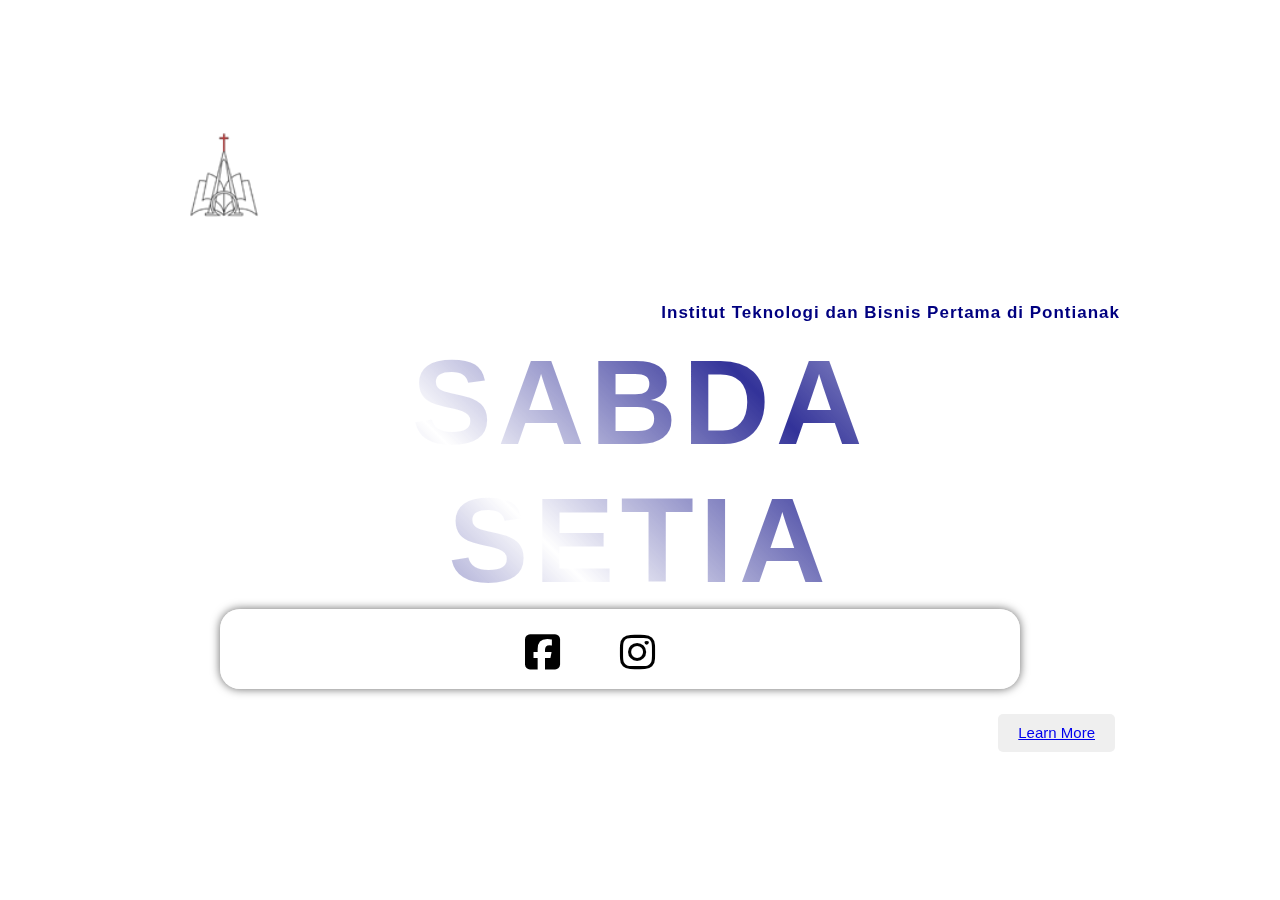
<file: index.html>
<!DOCTYPE html>
<html lang="en">
<head>
    <meta charset="UTF-8">
    <meta name="viewport" content="width=device-width, initial-scale=1.0">
    <meta http-equiv="X-UA-Compatible" content="IE=edge">
    <title>My Version of ITBSS Website</title>
    <link rel="stylesheet" href="style.css">
    <link rel="stylesheet" href="https://cdnjs.cloudflare.com/ajax/libs/font-awesome/6.5.2/css/all.min.css">
</head>
<body class="landingpage">
    <div class="glass">
        <nav>
            <h1 class="logo"><img src="images/Logo 1.png" width="120%"></h1>
        </nav>
        <div>
            <h4>Institut Teknologi dan Bisnis Pertama di Pontianak</h4>
            <h2>SABDA SETIA</h2>
            
        </div>

        <div class="icons">
            <div class="social-icons">
                <ul>
                    <li><a href="https://www.facebook.com/InstitutTeknologidanBisnisSABDASETIA"><i class="fab fa-facebook-square"></i></a></li>
                    <li><a href="https://www.instagram.com/itb_sabda_setia/"><i class="fab fa-instagram"></i></a></li>
                </ul>
            </div>
        </div>

            <button type="button"><a href="home.html">Learn More</a></button>

    </div>

</body>
</html>
</file>
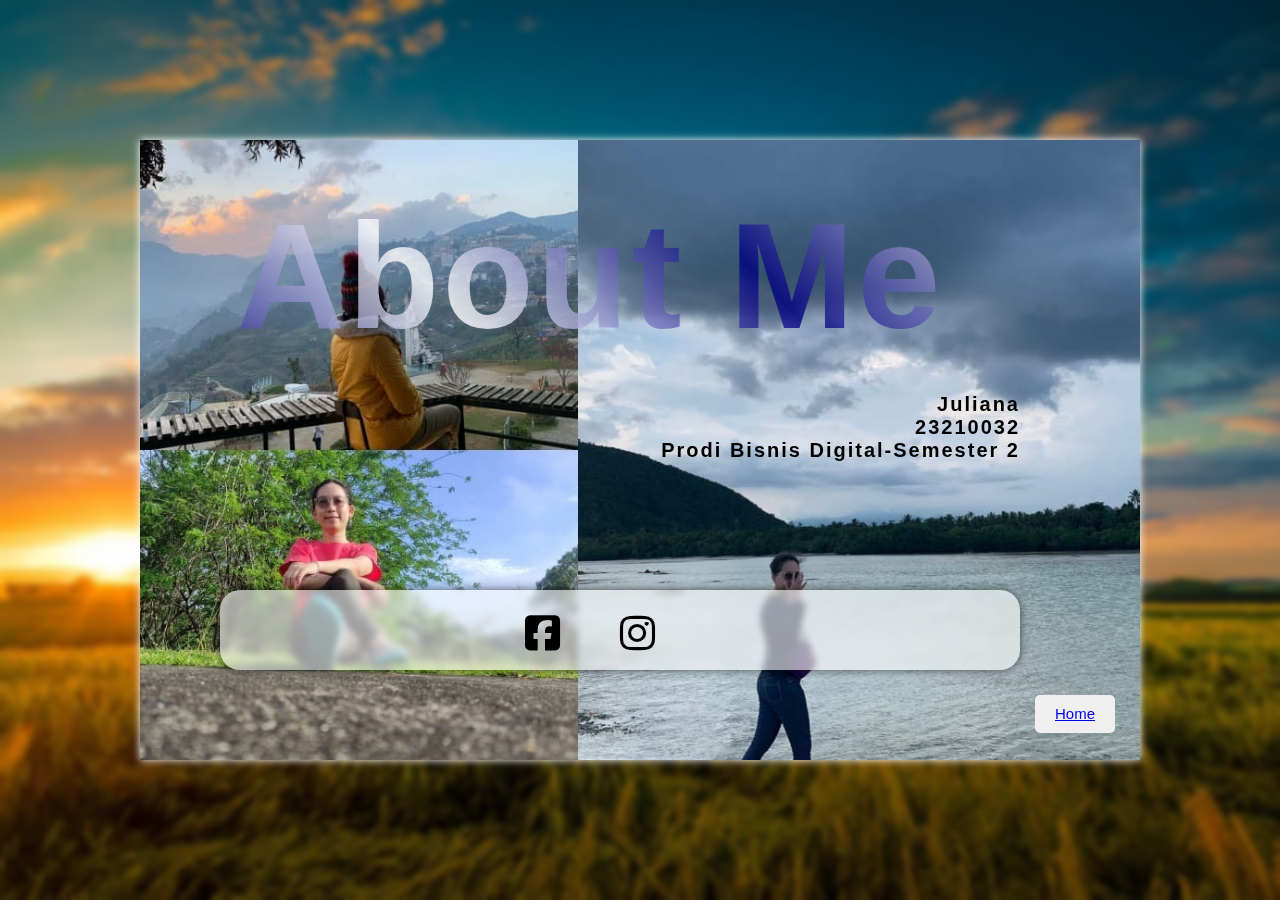
<file: aboutme.html>
<!DOCTYPE html>
<html lang="en">
<head>
    <meta charset="UTF-8">
    <meta name="viewport" content="width=device-width, initial-scale=1.0">
    <meta http-equiv="X-UA-Compatible" content="IE=edge">
    <title>About Me</title>
    <link rel="stylesheet" href="style.css">
    <link rel="stylesheet" href="https://cdnjs.cloudflare.com/ajax/libs/font-awesome/6.5.2/css/all.min.css">
</head>
<body class="aboutme">
    <div class="glass-about">
        <section>
            <h1>About Me</h1>
            <h3>Juliana</h3>
            <h3>23210032</h3>
            <h3>Prodi Bisnis Digital-Semester 2</h3>   
                 
        </section>

        <div class="icons">
            <div class="social-icons">
                <ul>
                    <li><a href="https://www.facebook.com/juliana.tjia.7?mibextid=ZbWKwL"><i class="fab fa-facebook-square"></i></a></i></li>
                    <li><a href="https://www.instagram.com/juliana.tjia?igsh=YTY0YzVnYXM3MDAx"><i class="fab fa-instagram"></i></a></li>
                </ul>
            </div>
        </div>

            <button type="button"><a href="home.html">Home</a></button>

    </div>

</body>
</html>
</file>
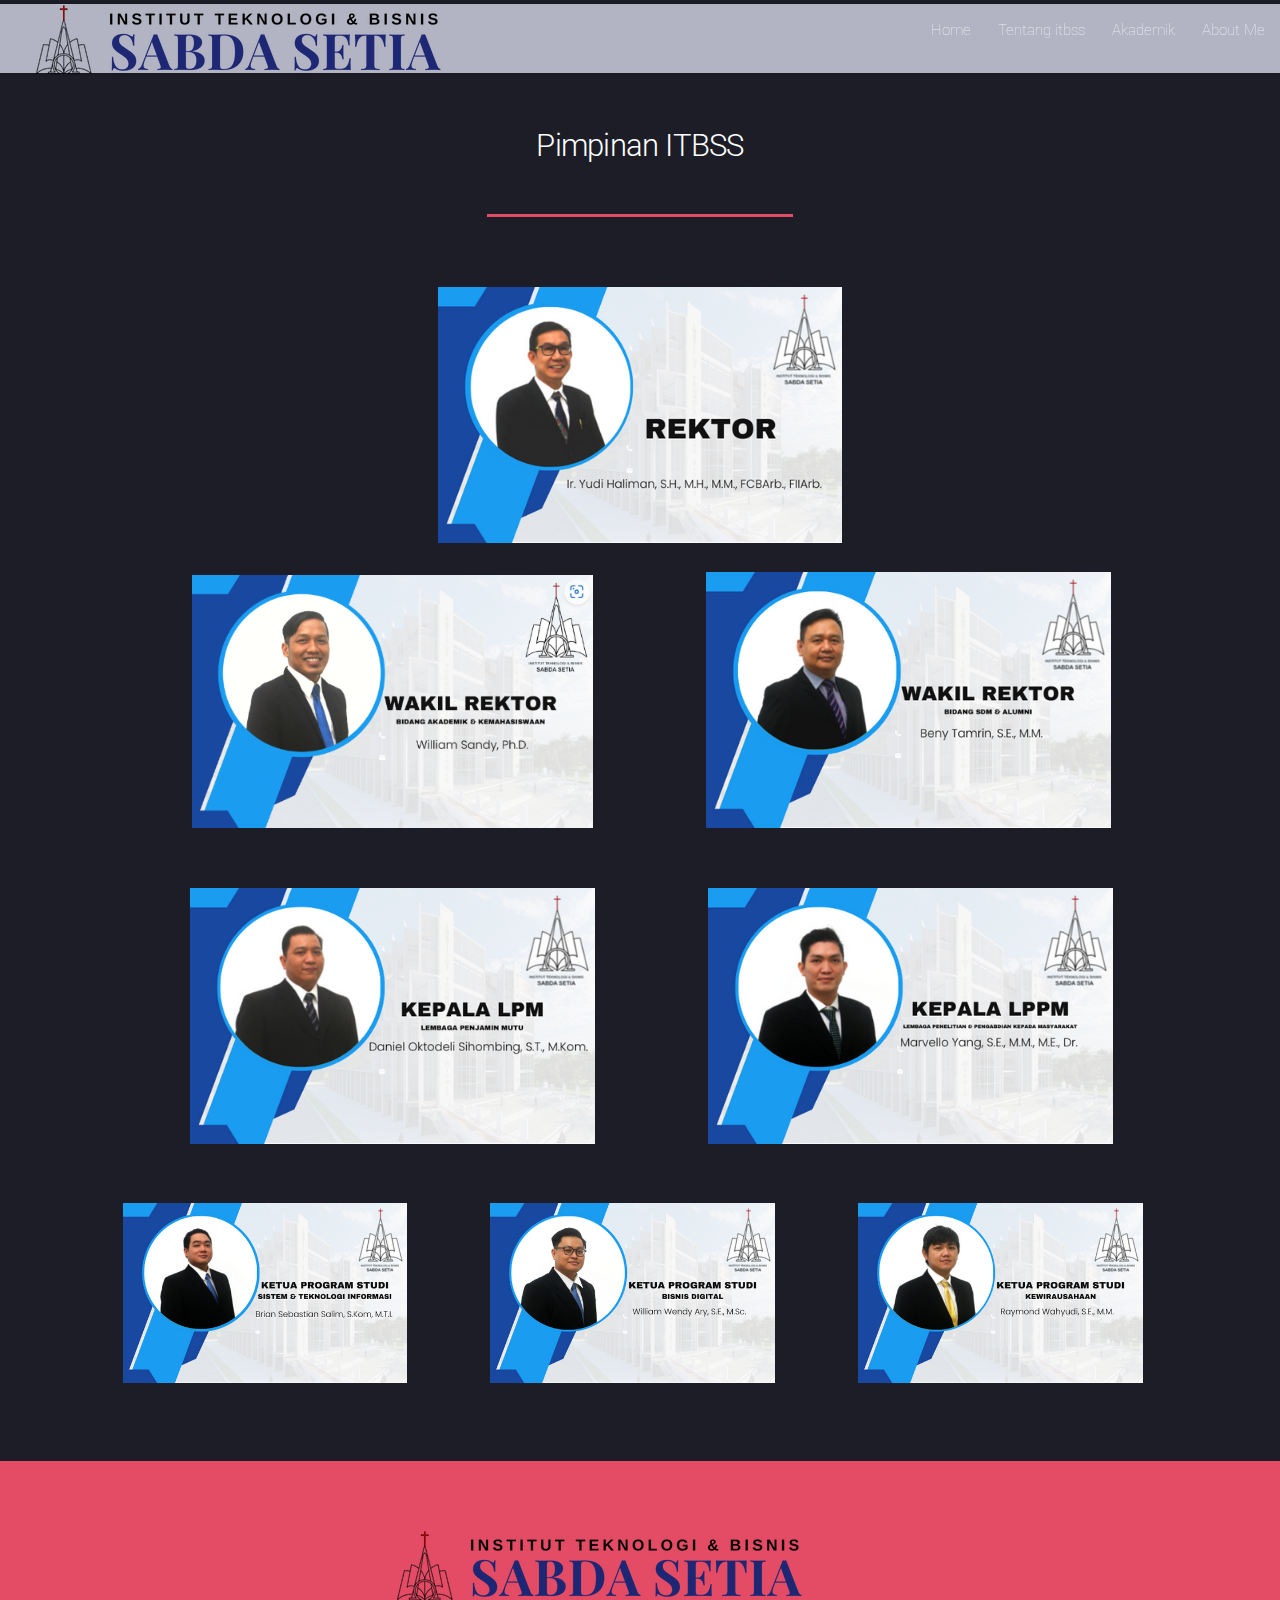
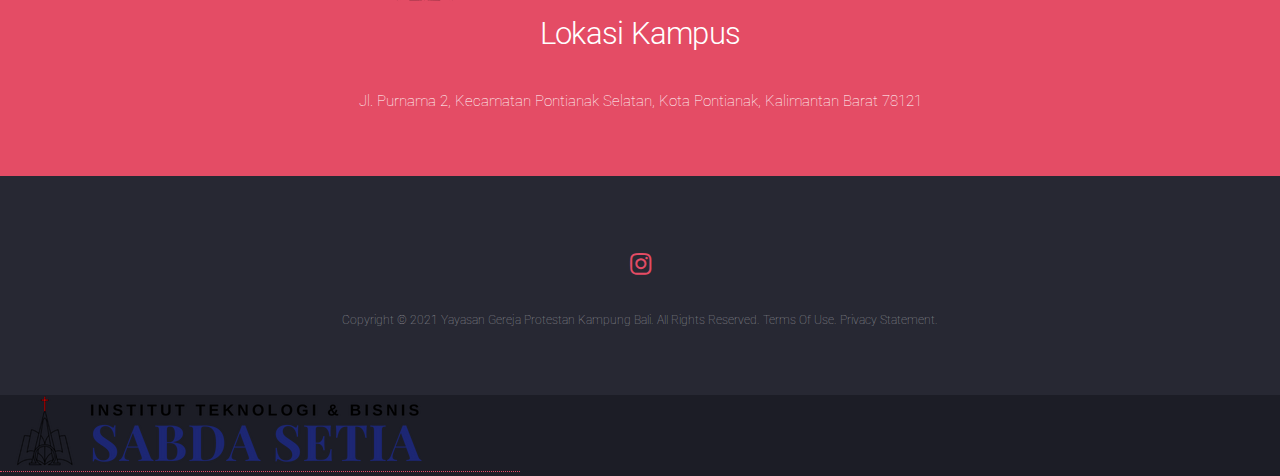
<file: pimpinan.html>
<!DOCTYPE HTML>
<html>
	<head>
		<title>Pimpinan ITBSS</title>
		<meta charset="utf-8" />
		<meta name="viewport" content="width=device-width, initial-scale=1, user-scalable=no" />
		<link rel="stylesheet" href="assets/css/main.css" />
		<noscript><link rel="stylesheet" href="assets/css/noscript.css" /></noscript>
	</head>
	<body class="is-preload">
		<div id="page-wrapper">

			<!-- Header -->
			<header id="header">
				<h1 id="logo"><a href="home.html"><img src="images/Logo-ITBSS.png" alt=""></a></h1>
				<nav id="nav">
					<ul>
						<li><a href="home.html">Home</a></li>
						<li>
							<a href="#">Tentang itbss</a>
							<ul>
								<li><a href="sejarah.html">Sejarah itbSS</a></li>
								<li><a href="sambutan.html">Sambutan Rektor</a></li>
								<li><a href="visimisi.html">Visi dan Misi Itbss</a></li>
								<li><a href="pimpinan.html">Pimpinan itbSS</a></li>
							</ul>
						</li>
						<li>
							<a href="#">Akademik</a>
							<ul>
								<li><a href="sti.html">Prodi Sistem dan Teknologi Informasi</a></li>
								<li><a href="bisdig.html">Prodi Bisnis Digital</a></li>
								<li><a href="kwu.html">Prodi Kewirausahaan</a></li>
							</ul>
						</li>
								<li><a href="aboutme.html">About Me</a></li>
							</ul>
						</li>
					</ul>
				</nav>
			</header>

			<!-- Main -->
				<div id="main" class="wrapper style1">
					<div class="container">
						<header class="major">
							<h2>Pimpinan ITBSS</h2>
						</header>

						<!-- Content -->
							<section>
									<div class="container-pimpinan">
										<div class="rektor">
											<img src="images/1.png" alt="Rektor">
										</div>
										<div class="wakil">
											<ul>
												<li><img src="images/2.png" alt="Wakil Rektor 1"></li>
												<li><img src="images/4.png" alt="Wakil Rektor 2"></li>
											</ul>
										</div>
										<div class="lpm">
											<ul>
												<li><img src="images/6.png" alt="Bagian LPM"></li>
												<li><img src="images/5.png" alt="Bagian LPPM"></li>
											</ul>
										</div>
										<div class="kaprodi">
											<ul>
												<li><img src="images/7.png" alt="Kaprodi 1"></li>
												<li><img src="images/8.png" alt="Kaprodi 2"></li>
												<li><img src="images/9.png" alt="Kaprodi 3"></li>
											</ul>	
										</div>
									</div>
							</section>
					</div>
				</div>

			<!-- Five -->
			<section id="five" class="wrapper style2 special fade">
				<div class="container">
					<header>
						<img src="images/Logo-ITBSS.png" alt="">
						<h2>Lokasi Kampus</h2>
						<p>Jl. Purnama 2, Kecamatan Pontianak Selatan,
							Kota Pontianak, Kalimantan Barat 78121</p>
					</header>
				</div>
			</section>

		<!-- Footer -->
			<footer id="footer">
				<ul class="icons">
					<li><a href="https://www.instagram.com/itb_sabda_setia/" class="icon brands fa-instagram"><span class="label">Instagram</span></a></li>
				</ul>
				<ul class="copyright">
					<li>Copyright © 2021 Yayasan Gereja Protestan Kampung Bali. All Rights Reserved. Terms Of Use. Privacy Statement.</li>
				</ul>
			</footer>
			<script src="assets/js/jquery.min.js"></script>
			<script src="assets/js/jquery.scrolly.min.js"></script>
			<script src="assets/js/jquery.dropotron.min.js"></script>
			<script src="assets/js/browser.min.js"></script>
			<script src="assets/js/breakpoints.min.js"></script>
			<script src="assets/js/util.js"></script>
			<script src="assets/js/main.js"></script>
		</div>
	</body>
</html>
</file>
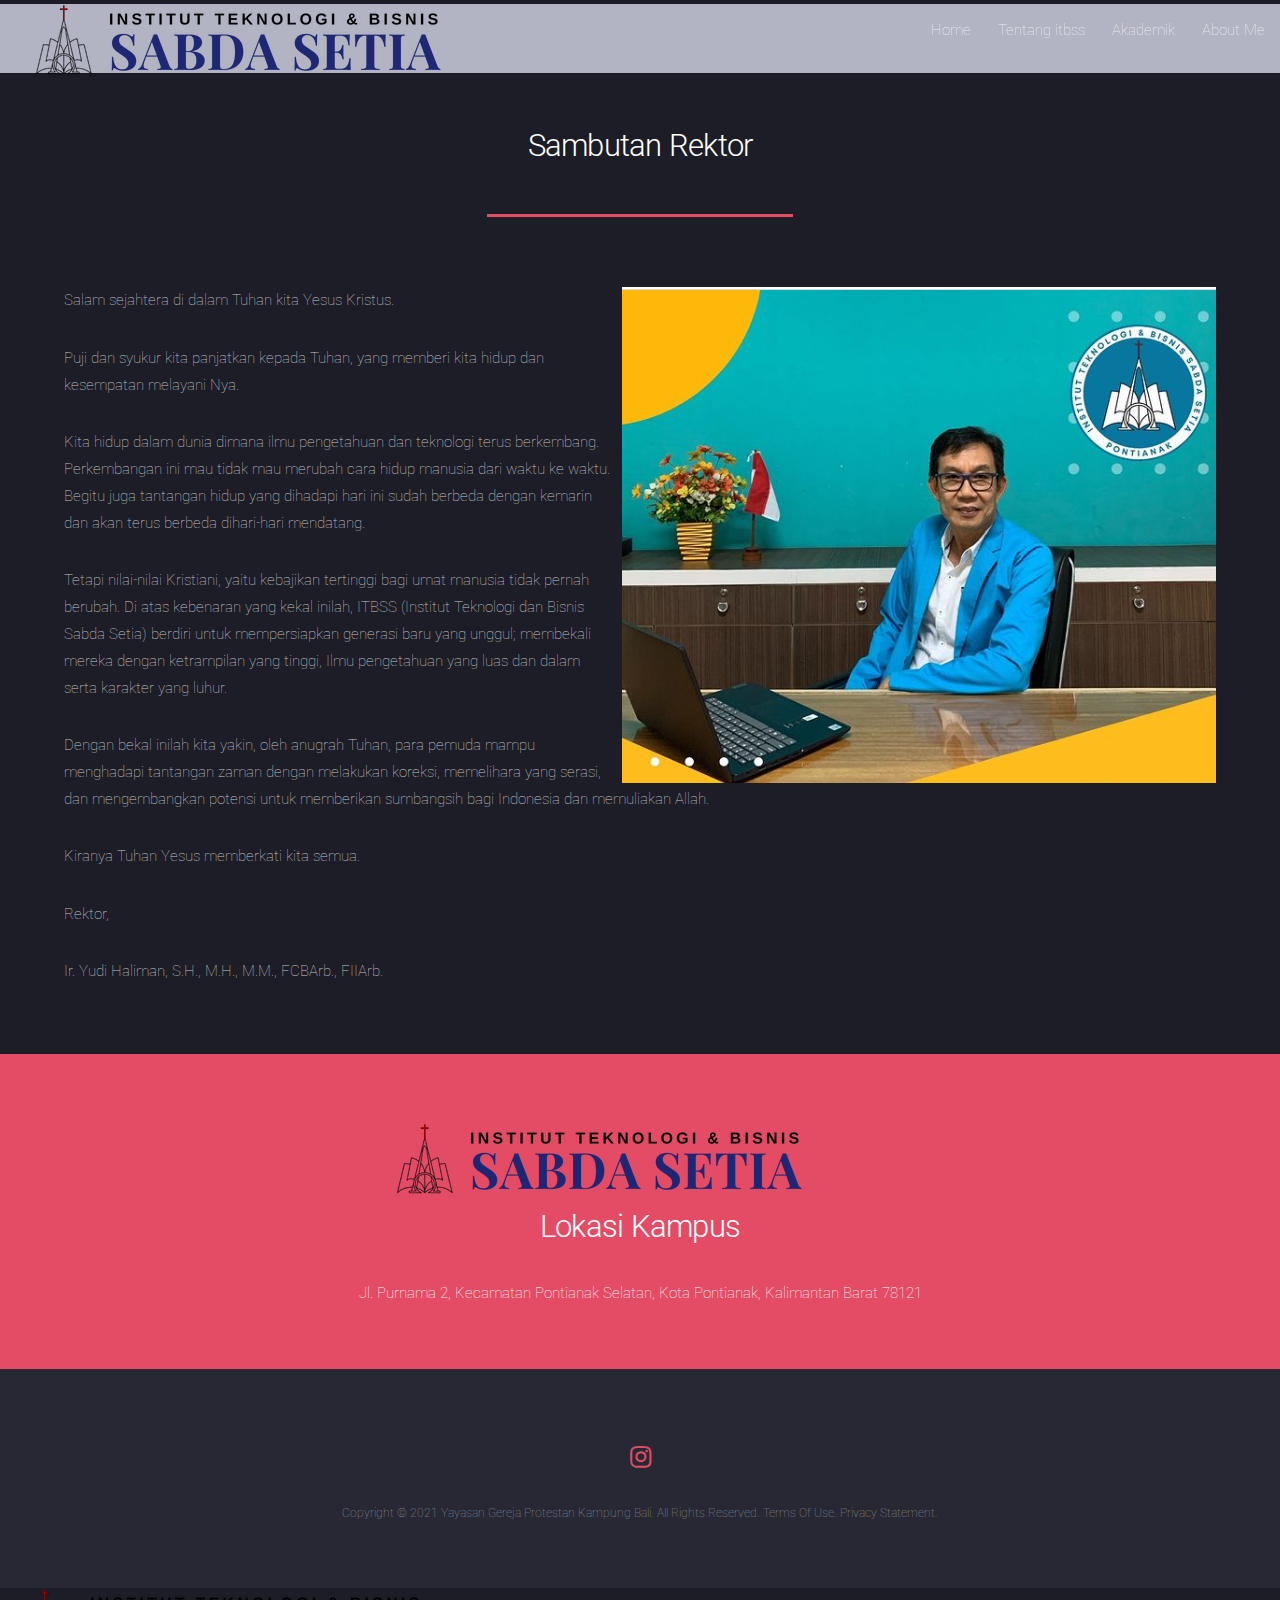
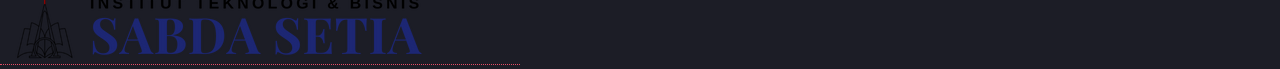
<file: sambutan.html>
<!DOCTYPE HTML>
<html>
	<head>
		<title>Sambutan Rektor</title>
		<meta charset="utf-8" />
		<meta name="viewport" content="width=device-width, initial-scale=1, user-scalable=no" />
		<link rel="stylesheet" href="assets/css/main.css" />
		<noscript><link rel="stylesheet" href="assets/css/noscript.css" /></noscript>
	</head>
	<body class="is-preload">
		<div id="page-wrapper">

			<!-- Header -->
			<header id="header">
				<h1 id="logo"><a href="home.html"><img src="images/Logo-ITBSS.png" alt=""></a></h1>
				<nav id="nav">
					<ul>
						<li><a href="home.html">Home</a></li>
						<li>
							<a href="#">Tentang itbss</a>
							<ul>
								<li><a href="sejarah.html">Sejarah itbSS</a></li>
								<li><a href="sambutan.html">Sambutan Rektor</a></li>
								<li><a href="visimisi.html">Visi dan Misi Itbss</a></li>
								<li><a href="pimpinan.html">Pimpinan itbSS</a></li>
							</ul>
						</li>
						<li>
							<a href="#">Akademik</a>
							<ul>
								<li><a href="sti.html">Prodi Sistem dan Teknologi Informasi</a></li>
								<li><a href="bisdig.html">Prodi Bisnis Digital</a></li>
								<li><a href="kwu.html">Prodi Kewirausahaan</a></li>
							</ul>
						</li>

								<li><a href="aboutme.html">About Me</a></li>
							</ul>
						</li>
					</ul>
				</nav>
			</header>

			<!-- Main -->
				<div id="main" class="wrapper style1">
					<div class="container">
						<header class="major">
							<h2>Sambutan Rektor</h2>
						</header>

						<!-- Content -->
							<section id="content">
								<img src="images/sambutan.png" alt="" style="float:right;margin-left:10px;:40%;height:40%;">
								<p>	Salam sejahtera di dalam Tuhan kita Yesus Kristus. </p>

								<p>	Puji dan syukur kita panjatkan kepada Tuhan, yang memberi kita hidup dan kesempatan melayani Nya. </p>
									
								<p>	Kita hidup dalam dunia dimana ilmu pengetahuan dan teknologi terus berkembang. Perkembangan ini mau tidak mau merubah cara hidup manusia dari waktu ke waktu. 
									Begitu juga tantangan hidup yang dihadapi hari ini sudah berbeda dengan kemarin dan akan terus berbeda dihari-hari mendatang. </p>
									
								<p>	Tetapi nilai-nilai Kristiani, yaitu kebajikan tertinggi bagi umat manusia tidak pernah berubah. 
									Di atas kebenaran yang kekal inilah, ITBSS (Institut Teknologi dan Bisnis Sabda Setia) berdiri untuk mempersiapkan generasi baru yang unggul; 
									membekali mereka dengan ketrampilan yang tinggi, Ilmu pengetahuan yang luas dan dalam serta karakter yang luhur. </p>
									
								<p>	Dengan bekal inilah kita yakin, oleh anugrah Tuhan, para pemuda mampu menghadapi tantangan zaman dengan melakukan koreksi, memelihara yang serasi, 
									dan mengembangkan potensi untuk memberikan sumbangsih bagi Indonesia dan memuliakan Allah. </p>
									
								<p>	Kiranya Tuhan Yesus memberkati kita semua.</p>
									
								<p>	Rektor,</p>									
								<p>	Ir. Yudi Haliman, S.H., M.H., M.M., FCBArb., FIIArb. </p>
							</section>
					</div>
				</div>

			<!-- Five -->
			<section id="five" class="wrapper style2 special fade">
				<div class="container">
					<header>
						<img src="images/Logo-ITBSS.png" alt="">
						<h2>Lokasi Kampus</h2>
						<p>Jl. Purnama 2, Kecamatan Pontianak Selatan,
							Kota Pontianak, Kalimantan Barat 78121</p>
					</header>
				</div>
			</section>

		<!-- Footer -->
			<footer id="footer">
				<ul class="icons">
					<li><a href="https://www.instagram.com/itb_sabda_setia/" class="icon brands fa-instagram"><span class="label">Instagram</span></a></li>
				</ul>
				<ul class="copyright">
					<li>Copyright © 2021 Yayasan Gereja Protestan Kampung Bali. All Rights Reserved. Terms Of Use. Privacy Statement.</li>
				</ul>
			</footer>

		</div>

		<!-- Scripts -->
			<script src="assets/js/jquery.min.js"></script>
			<script src="assets/js/jquery.scrolly.min.js"></script>
			<script src="assets/js/jquery.dropotron.min.js"></script>
			<script src="assets/js/browser.min.js"></script>
			<script src="assets/js/breakpoints.min.js"></script>
			<script src="assets/js/util.js"></script>
			<script src="assets/js/main.js"></script>

	</body>
</html>
</file>
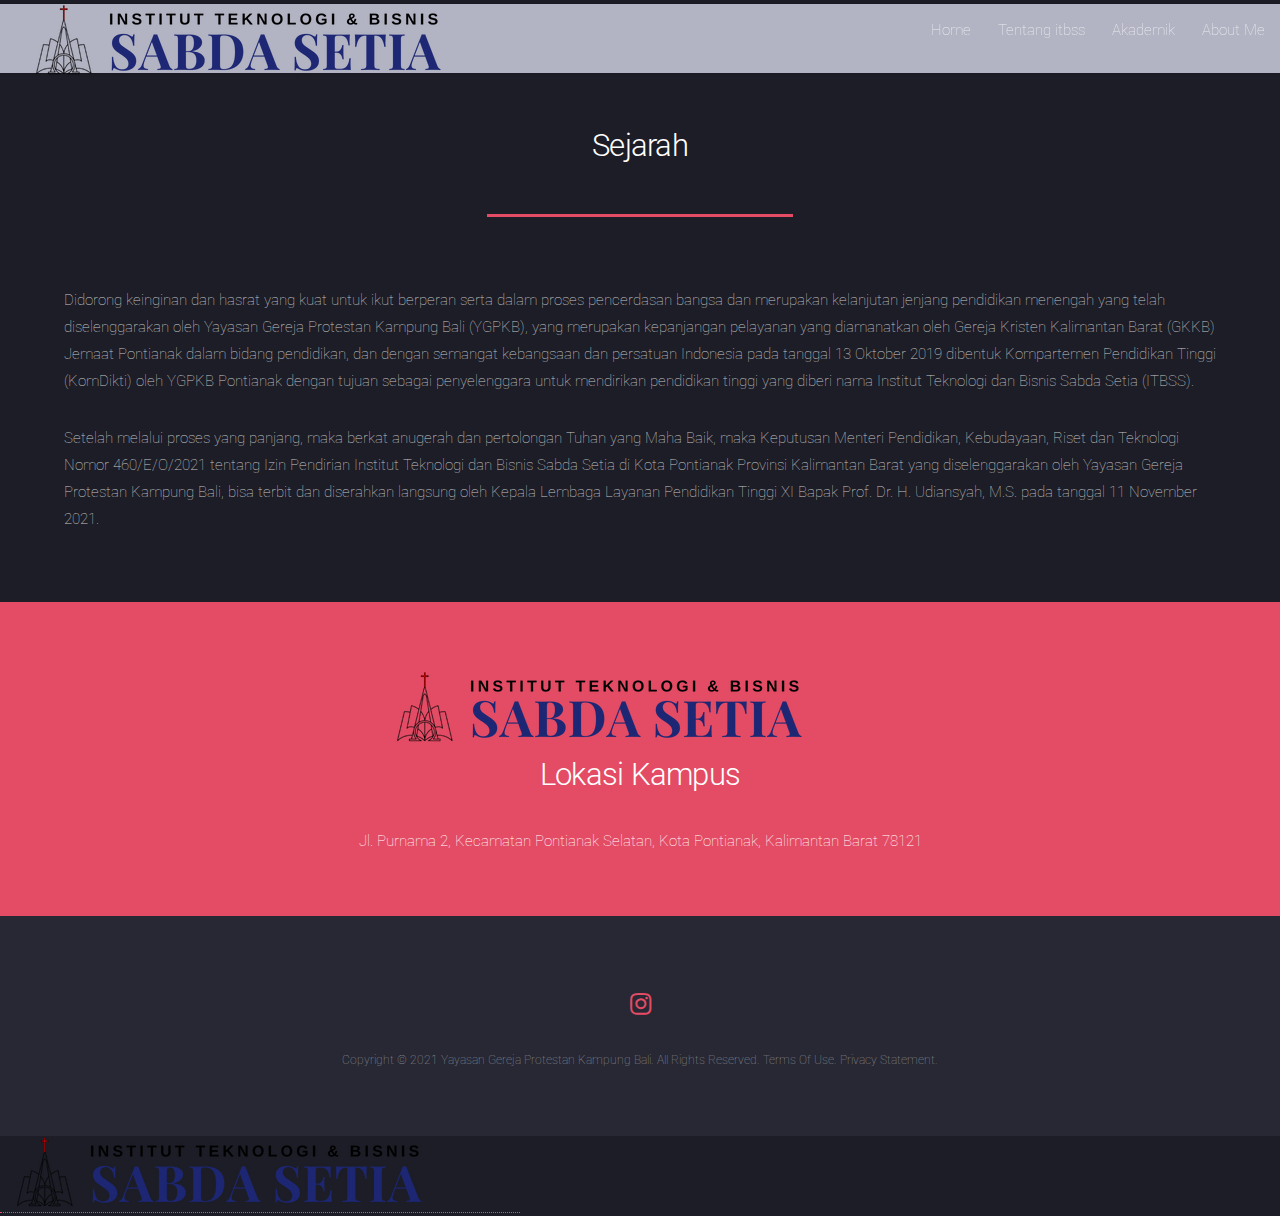
<file: sejarah.html>
<!DOCTYPE HTML>
<html>
	<head>
		<title>Sejarah ITBSS</title>
		<meta charset="utf-8" />
		<meta name="viewport" content="width=device-width, initial-scale=1, user-scalable=no" />
		<link rel="stylesheet" href="assets/css/main.css" />
		<noscript><link rel="stylesheet" href="assets/css/noscript.css" /></noscript>
	</head>
	<body class="is-preload">
		<div id="page-wrapper">

			<!-- Header -->
			<header id="header">
				<h1 id="logo"><a href="home.html"><img src="images/Logo-ITBSS.png" alt=""></a></h1>
				<nav id="nav">
					<ul>
						<li><a href="home.html">Home</a></li>
						<li>
							<a href="#">Tentang itbss</a>
							<ul>
								<li><a href="sejarah.html">Sejarah itbSS</a></li>
								<li><a href="sambutan.html">Sambutan Rektor</a></li>
								<li><a href="visimisi.html">Visi dan Misi Itbss</a></li>
								<li><a href="pimpinan.html">Pimpinan itbSS</a></li>
							</ul>
						</li>
						<li>
							<a href="#">Akademik</a>
							<ul>
								<li><a href="sti.html">Prodi Sistem dan Teknologi Informasi</a></li>
								<li><a href="bisdig.html">Prodi Bisnis Digital</a></li>
								<li><a href="kwu.html">Prodi Kewirausahaan</a></li>
							</ul>
						</li>
								<li><a href="aboutme.html">About Me</a></li>
							</ul>
						</li>
					</ul>
				</nav>
			</header>

			<!-- Main -->
				<div id="main" class="wrapper style1">
					<div class="container">
						<header class="major">
							<h2>Sejarah</h2>
						</header>

						<!-- Content -->
							<section id="content">
								<p>Didorong keinginan dan hasrat yang kuat untuk ikut berperan serta dalam proses pencerdasan bangsa dan merupakan kelanjutan jenjang pendidikan menengah yang telah diselenggarakan oleh Yayasan Gereja Protestan Kampung Bali (YGPKB), 
									yang merupakan kepanjangan pelayanan yang diamanatkan oleh Gereja Kristen Kalimantan Barat (GKKB) Jemaat Pontianak dalam bidang pendidikan, dan dengan semangat kebangsaan dan persatuan Indonesia pada tanggal 13 Oktober 2019 
									dibentuk Kompartemen Pendidikan Tinggi (KomDikti) oleh YGPKB Pontianak dengan tujuan sebagai penyelenggara untuk mendirikan pendidikan tinggi yang diberi nama Institut Teknologi dan Bisnis Sabda Setia (ITBSS).</p>
								<p>Setelah melalui proses yang panjang, maka berkat anugerah dan pertolongan Tuhan yang Maha Baik, maka Keputusan Menteri Pendidikan, Kebudayaan, Riset dan Teknologi Nomor 460/E/O/2021 
									tentang Izin Pendirian Institut Teknologi dan Bisnis Sabda Setia di Kota Pontianak Provinsi Kalimantan Barat yang diselenggarakan oleh Yayasan Gereja Protestan Kampung Bali, 
									bisa terbit dan diserahkan langsung oleh Kepala Lembaga Layanan Pendidikan Tinggi XI Bapak Prof. Dr. H. Udiansyah, M.S. pada tanggal 11 November 2021.</p>
							</section>
					</div>
				</div>

			<!-- Five -->
			<section id="five" class="wrapper style2 special fade">
				<div class="container">
					<header>
						<img src="images/Logo-ITBSS.png" alt="">
						<h2>Lokasi Kampus</h2>
						<p>Jl. Purnama 2, Kecamatan Pontianak Selatan,
							Kota Pontianak, Kalimantan Barat 78121</p>
					</header>
				</div>
			</section>

		<!-- Footer -->
			<footer id="footer">
				<ul class="icons">
					<li><a href="https://www.instagram.com/itb_sabda_setia/" class="icon brands fa-instagram"><span class="label">Instagram</span></a></li>
				</ul>
				<ul class="copyright">
					<li>Copyright © 2021 Yayasan Gereja Protestan Kampung Bali. All Rights Reserved. Terms Of Use. Privacy Statement.</li>
				</ul>
			</footer>

		</div>

		<!-- Scripts -->
			<script src="assets/js/jquery.min.js"></script>
			<script src="assets/js/jquery.scrolly.min.js"></script>
			<script src="assets/js/jquery.dropotron.min.js"></script>
			<script src="assets/js/browser.min.js"></script>
			<script src="assets/js/breakpoints.min.js"></script>
			<script src="assets/js/util.js"></script>
			<script src="assets/js/main.js"></script>

	</body>
</html>
</file>
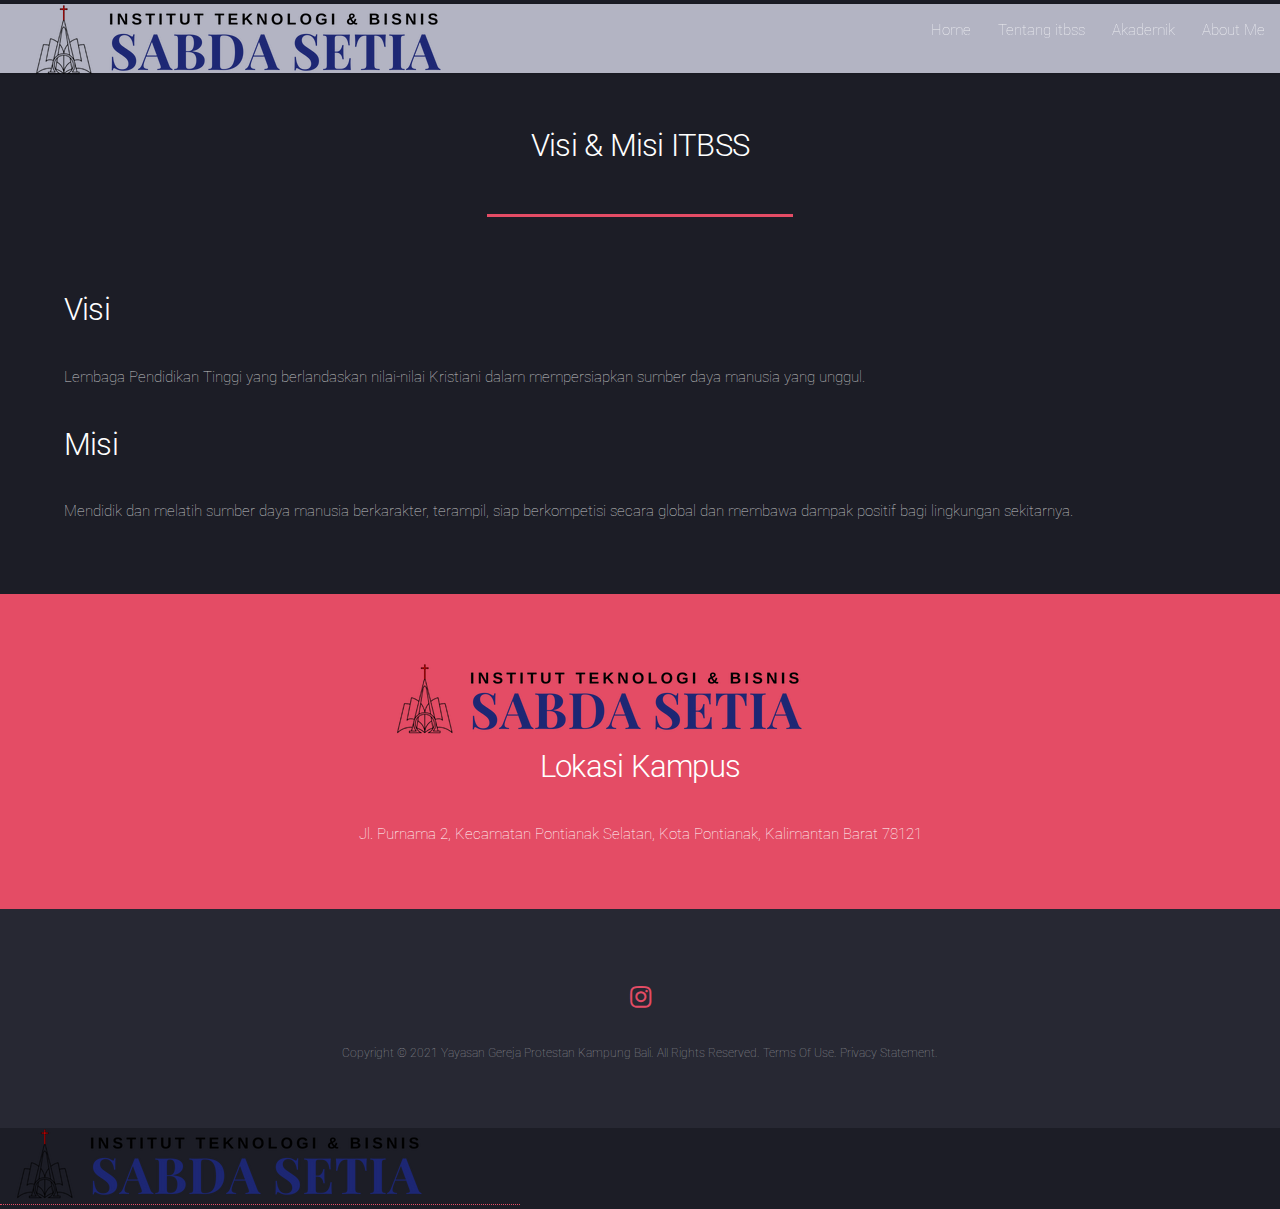
<file: visimisi.html>
<!DOCTYPE HTML>
<html>
	<head>
		<title>Visi & Misi ITBSS</title>
		<meta charset="utf-8" />
		<meta name="viewport" content="width=device-width, initial-scale=1, user-scalable=no" />
		<link rel="stylesheet" href="assets/css/main.css" />
		<noscript><link rel="stylesheet" href="assets/css/noscript.css" /></noscript>
	</head>
	<body class="is-preload">
		<div id="page-wrapper">

			<!-- Header -->
			<header id="header">
				<h1 id="logo"><a href="home.html"><img src="images/Logo-ITBSS.png" alt=""></a></h1>
				<nav id="nav">
					<ul>
						<li><a href="home.html">Home</a></li>
						<li>
							<a href="#">Tentang itbss</a>
							<ul>
								<li><a href="sejarah.html">Sejarah itbSS</a></li>
								<li><a href="sambutan.html">Sambutan Rektor</a></li>
								<li><a href="visimisi.html">Visi dan Misi Itbss</a></li>
								<li><a href="pimpinan.html">Pimpinan itbSS</a></li>
							</ul>
						</li>
						<li>
							<a href="#">Akademik</a>
							<ul>
								<li><a href="sti.html">Prodi Sistem dan Teknologi Informasi</a></li>
								<li><a href="bisdig.html">Prodi Bisnis Digital</a></li>
								<li><a href="kwu.html">Prodi Kewirausahaan</a></li>
							</ul>
						</li>

								<li><a href="aboutme.html">About Me</a></li>
							</ul>
						</li>
					</ul>
				</nav>
			</header>

			<!-- Main -->
				<div id="main" class="wrapper style1">
					<div class="container">
						<header class="major">
							<h2>Visi & Misi ITBSS</h2>
						</header>

						<!-- Content -->
							<section id="content">
								<h2>Visi</h2>
								<p>Lembaga Pendidikan Tinggi yang berlandaskan nilai-nilai Kristiani dalam mempersiapkan sumber daya manusia yang unggul.</p>
								<h2>Misi</h2>
								<p>Mendidik dan melatih sumber daya manusia berkarakter, terampil, siap berkompetisi secara global dan membawa dampak positif bagi lingkungan sekitarnya.</p>
							</section>
					</div>
				</div>

			<!-- Five -->
			<section id="five" class="wrapper style2 special fade">
				<div class="container">
					<header>
						<img src="images/Logo-ITBSS.png" alt="">
						<h2>Lokasi Kampus</h2>
						<p>Jl. Purnama 2, Kecamatan Pontianak Selatan,
							Kota Pontianak, Kalimantan Barat 78121</p>
					</header>
				</div>
			</section>

		<!-- Footer -->
			<footer id="footer">
				<ul class="icons">
					<li><a href="https://www.instagram.com/itb_sabda_setia/" class="icon brands fa-instagram"><span class="label">Instagram</span></a></li>
				</ul>
				<ul class="copyright">
					<li>Copyright © 2021 Yayasan Gereja Protestan Kampung Bali. All Rights Reserved. Terms Of Use. Privacy Statement.</li>
				</ul>
			</footer>

		</div>

		<!-- Scripts -->
			<script src="assets/js/jquery.min.js"></script>
			<script src="assets/js/jquery.scrolly.min.js"></script>
			<script src="assets/js/jquery.dropotron.min.js"></script>
			<script src="assets/js/browser.min.js"></script>
			<script src="assets/js/breakpoints.min.js"></script>
			<script src="assets/js/util.js"></script>
			<script src="assets/js/main.js"></script>

	</body>
</html>
</file>
<file: style.css>
*{
    margin: 0;
    padding: 0;
    box-sizing: border-box;
    font-family: Arial, Helvetica, sans-serif;
}

.landingpage{
    background-image: url(https://itbss.ac.id/wp-content/uploads/2021/12/Gedung-ITBSS.jpg);
    background-position: center;
    background-size: cover;
    height: 100vh;
    display: flex;
    backdrop-filter: blur(3px);
    align-items: center;
    justify-content: center;
}

.glass{
    width: 1000px;
    height: 680px;
    box-shadow: 0 0 8px rgba(255,255,255,1);
    background-image: url(https://itbss.ac.id/wp-content/uploads/2021/12/Gedung-ITBSS.jpg);
    background-position: center;
    background-size: cover;
}

nav {
    display: flex;
    padding: 20px 5%;
}

.logo {
    margin-top: -50px;
    margin-left: -20px;
    float: right;
    cursor: pointer;
}

nav ul{
    flex: 1;
    text-align: right;
}

h4{
    margin: 0px 20px 10px 20px;
    font-size: 17px;
    letter-spacing: 1px;
    color: navy;
    font-weight: 100;
    float: right;
    font-weight: bold;
}

h2{
    color: white;
    font-family: Verdana, Geneva, Tahoma, sans-serif;
    margin: 0 110px;
    font-size: 120px;
    letter-spacing: 6px;
    opacity: 0.8;
    background-image: linear-gradient(45deg, navy, white,navy,  white);
    background-size: 100%;
    -webkit-background-clip: text;
    -moz-background-clip: text;
    -webkit-text-fill-color: transparent;
    -webkit-text-fill-color: transparent;
    justify-content: center;
    text-align: center;
}

h1{
    color: white;
    font-family: Verdana, Geneva, Tahoma, sans-serif;
    margin: 30px 10px;
    font-size: 150px;
    letter-spacing: 3px;
    opacity: 0.8;
    background-image: linear-gradient(45deg, navy, white,navy,  white);
    background-size: 100%;
    -webkit-background-clip: text;
    -moz-background-clip: text;
    -webkit-text-fill-color: transparent;
    -webkit-text-fill-color: transparent;
    justify-content: center;
    text-align: center;
}

button{
    cursor: pointer;
    text-decoration: none;
    padding: 10px 20px;
    color: red;

    border: 0;
    outline: 0;
    border-radius: 5px;
    transition: 0.2s ease;
    font-family: roboto;
    font-size: 15px;
    align-items: center; 
    float: right;
    margin: 25px;
}

button:hover{
    background-color:white ;
    color: white;
}

.icons{
    margin-left: 80px;
    width: 800px;
    height: 80px;
    background: radial-gradient(rgba(255,255,255,0.6));
    box-shadow: 0 0 10px rgba(0,0,0,0.6);
    border-radius: 20px;
    backdrop-filter: blur(3px);
    text-align: center;
}

.social-icons ul li{
    list-style: none;
    margin-top: 15px;
    margin-left: -10px;
    display: inline-block;
    letter-spacing: 50px;
}

.social-icons ul li i{
    text-decoration: none;
    font-size: 40px;
    color: black;
    cursor: pointer;
    padding: 8px 8px;
    border-radius: 8px;
    transition: 0.2s ease ;
}

.social-icons ul li i:hover{
     color: rgb(167, 14, 14);
}

.aboutme{
    background-image: url(images/backgorund.jpg);
    background-position: center;
    background-size: cover;
    height: 100vh;
    display: flex;
    backdrop-filter: blur(3px);
    align-items: center;
    justify-content: center;
}

.glass-about{
    width: 1000px;
    height: 620px;
    box-shadow: 0 0 8px rgba(255,255,255,1);
    background-image: url(images/profile.jpeg);
    background-position: center;
    background-size: cover;
}


section{
    width: 900px;
    padding: 20px;
    height: 450px;
}

h3{
    left: 480px;
    font-size: 20px;
    letter-spacing: 2px;
    color: black;
    text-align: right;
    font-weight: 100;
    font-weight: bold;
}
</file>
<file: assets/css/noscript.css>
/* Loader */

	body.landing.is-preload:before {
		display: none;
	}

	body.landing.is-preload:after {
		display: none;
	}
</file>
<file: assets/css/main.css>
@import url("fontawesome-all.min.css");
@import url("https://fonts.googleapis.com/css?family=Roboto:100,300,100italic,300italic");

html, body, div, span, h1, h2, h3, h4, h5, p, 
a, img, q, s, var, b, u, i, center,  ol, ul, li,
footer, header, menu, nav, section{
	margin: 0;
	padding: 0;
	border: 0;
	font-size: 100%;
	font: inherit;
	vertical-align: baseline;}

footer, header, menu, nav, section {
	display: block;}

body {
	line-height: 1;
}

ol, ul {
	list-style: none;
}

body {
	-webkit-text-size-adjust: none;
}

/* Basic */

	html {
		box-sizing: border-box;
	}

	*, *:before, *:after {
		box-sizing: inherit;
	}

	html, body {
		background: #1c1d26;
	}


	body {
		color: rgba(255, 255, 255, 0.75);
		font-family: "Roboto", Helvetica, sans-serif;
		font-size: 15pt;
		font-weight: 100;
		line-height: 1.75em;
	}

	a {
		-moz-transition: border-color 0.2s ease-in-out, color 0.2s ease-in-out;
		-webkit-transition: border-color 0.2s ease-in-out, color 0.2s ease-in-out;
		-ms-transition: border-color 0.2s ease-in-out, color 0.2s ease-in-out;
		transition: border-color 0.2s ease-in-out, color 0.2s ease-in-out;
		border-bottom: dotted 1px;
		color: #e44c65;
		text-decoration: none;
	}

		a:hover {
			color: #e44c65 !important;
			border-bottom-color: transparent;
		}

	strong, b {
		color: #ffffff;
		font-weight: 300;
	}

	i {
		font-style: italic;
	}

	p {
		margin: 0 0 2em 0;
	}

	h1, h2, h3, h4, h5 {
		color: #ffffff;
		font-weight: 300;
		line-height: 1em;
		margin: 0 0 1em 0;
	}

		h1 a, h2 a, h3 a, h4 a, h5 a{
			color: inherit;
			border: 0;
		}

	h2 {
		font-size: 2em;
		line-height: 1.5em;
		letter-spacing: -0.025em;
	}

	h3 {
		font-size: 1.35em;
		line-height: 1.5em;
	}

	h4 {
		font-size: 1.1em;
		line-height: 1.5em;
	}

	h5 {
		font-size: 0.9em;
		line-height: 1.5em;
	}


/* Loader */

	@-moz-keyframes spinner-show {
		0% {
			opacity: 0;
		}

		100% {
			opacity: 1;
		}
	}

	@-webkit-keyframes spinner-show {
		0% {
			opacity: 0;
		}

		100% {
			opacity: 1;
		}
	}

	@-ms-keyframes spinner-show {
		0% {
			opacity: 0;
		}

		100% {
			opacity: 1;
		}
	}

	@keyframes spinner-show {
		0% {
			opacity: 0;
		}

		100% {
			opacity: 1;
		}
	}

	@-moz-keyframes spinner-hide {
		0% {
			color: rgba(255, 255, 255, 0.15);
			z-index: 100001;
			-moz-transform: scale(1) rotate(0deg);
			-webkit-transform: scale(1) rotate(0deg);
			-ms-transform: scale(1) rotate(0deg);
			transform: scale(1) rotate(0deg);
		}

		99% {
			color: #1c1d26;
			z-index: 100001;
			-moz-transform: scale(0.5) rotate(360deg);
			-webkit-transform: scale(0.5) rotate(360deg);
			-ms-transform: scale(0.5) rotate(360deg);
			transform: scale(0.5) rotate(360deg);
		}

		100% {
			color: #1c1d26;
			z-index: -1;
			-moz-transform: scale(0.5) rotate(360deg);
			-webkit-transform: scale(0.5) rotate(360deg);
			-ms-transform: scale(0.5) rotate(360deg);
			transform: scale(0.5) rotate(360deg);
		}
	}

	@-webkit-keyframes spinner-hide {
		0% {
			color: rgba(255, 255, 255, 0.15);
			z-index: 100001;
			-moz-transform: scale(1) rotate(0deg);
			-webkit-transform: scale(1) rotate(0deg);
			-ms-transform: scale(1) rotate(0deg);
			transform: scale(1) rotate(0deg);
		}

		99% {
			color: #1c1d26;
			z-index: 100001;
			-moz-transform: scale(0.5) rotate(360deg);
			-webkit-transform: scale(0.5) rotate(360deg);
			-ms-transform: scale(0.5) rotate(360deg);
			transform: scale(0.5) rotate(360deg);
		}

		100% {
			color: #1c1d26;
			z-index: -1;
			-moz-transform: scale(0.5) rotate(360deg);
			-webkit-transform: scale(0.5) rotate(360deg);
			-ms-transform: scale(0.5) rotate(360deg);
			transform: scale(0.5) rotate(360deg);
		}
	}

	@-ms-keyframes spinner-hide {
		0% {
			color: rgba(255, 255, 255, 0.15);
			z-index: 100001;
			-moz-transform: scale(1) rotate(0deg);
			-webkit-transform: scale(1) rotate(0deg);
			-ms-transform: scale(1) rotate(0deg);
			transform: scale(1) rotate(0deg);
		}

		99% {
			color: #1c1d26;
			z-index: 100001;
			-moz-transform: scale(0.5) rotate(360deg);
			-webkit-transform: scale(0.5) rotate(360deg);
			-ms-transform: scale(0.5) rotate(360deg);
			transform: scale(0.5) rotate(360deg);
		}

		100% {
			color: #1c1d26;
			z-index: -1;
			-moz-transform: scale(0.5) rotate(360deg);
			-webkit-transform: scale(0.5) rotate(360deg);
			-ms-transform: scale(0.5) rotate(360deg);
			transform: scale(0.5) rotate(360deg);
		}
	}

	@keyframes spinner-hide {
		0% {
			color: rgba(255, 255, 255, 0.15);
			z-index: 100001;
			-moz-transform: scale(1) rotate(0deg);
			-webkit-transform: scale(1) rotate(0deg);
			-ms-transform: scale(1) rotate(0deg);
			transform: scale(1) rotate(0deg);
		}

		99% {
			color: #1c1d26;
			z-index: 100001;
			-moz-transform: scale(0.5) rotate(360deg);
			-webkit-transform: scale(0.5) rotate(360deg);
			-ms-transform: scale(0.5) rotate(360deg);
			transform: scale(0.5) rotate(360deg);
		}

		100% {
			color: #1c1d26;
			z-index: -1;
			-moz-transform: scale(0.5) rotate(360deg);
			-webkit-transform: scale(0.5) rotate(360deg);
			-ms-transform: scale(0.5) rotate(360deg);
			transform: scale(0.5) rotate(360deg);
		}
	}

	@-moz-keyframes spinner-rotate {
		0% {
			-moz-transform: scale(1) rotate(0deg);
			-webkit-transform: scale(1) rotate(0deg);
			-ms-transform: scale(1) rotate(0deg);
			transform: scale(1) rotate(0deg);
		}

		100% {
			-moz-transform: scale(1) rotate(360deg);
			-webkit-transform: scale(1) rotate(360deg);
			-ms-transform: scale(1) rotate(360deg);
			transform: scale(1) rotate(360deg);
		}
	}

	@-webkit-keyframes spinner-rotate {
		0% {
			-moz-transform: scale(1) rotate(0deg);
			-webkit-transform: scale(1) rotate(0deg);
			-ms-transform: scale(1) rotate(0deg);
			transform: scale(1) rotate(0deg);
		}

		100% {
			-moz-transform: scale(1) rotate(360deg);
			-webkit-transform: scale(1) rotate(360deg);
			-ms-transform: scale(1) rotate(360deg);
			transform: scale(1) rotate(360deg);
		}
	}

	@-ms-keyframes spinner-rotate {
		0% {
			-moz-transform: scale(1) rotate(0deg);
			-webkit-transform: scale(1) rotate(0deg);
			-ms-transform: scale(1) rotate(0deg);
			transform: scale(1) rotate(0deg);
		}

		100% {
			-moz-transform: scale(1) rotate(360deg);
			-webkit-transform: scale(1) rotate(360deg);
			-ms-transform: scale(1) rotate(360deg);
			transform: scale(1) rotate(360deg);
		}
	}

	@keyframes spinner-rotate {
		0% {
			-moz-transform: scale(1) rotate(0deg);
			-webkit-transform: scale(1) rotate(0deg);
			-ms-transform: scale(1) rotate(0deg);
			transform: scale(1) rotate(0deg);
		}

		100% {
			-moz-transform: scale(1) rotate(360deg);
			-webkit-transform: scale(1) rotate(360deg);
			-ms-transform: scale(1) rotate(360deg);
			transform: scale(1) rotate(360deg);
		}
	}

	@-moz-keyframes overlay-hide {
		0% {
			opacity: 1;
			z-index: 100000;
		}

		15% {
			opacity: 1;
			z-index: 100000;
		}

		99% {
			opacity: 0;
			z-index: 100000;
		}

		100% {
			opacity: 0;
			z-index: -1;
		}
	}

	@-webkit-keyframes overlay-hide {
		0% {
			opacity: 1;
			z-index: 100000;
		}

		15% {
			opacity: 1;
			z-index: 100000;
		}

		99% {
			opacity: 0;
			z-index: 100000;
		}

		100% {
			opacity: 0;
			z-index: -1;
		}
	}

	@-ms-keyframes overlay-hide {
		0% {
			opacity: 1;
			z-index: 100000;
		}

		15% {
			opacity: 1;
			z-index: 100000;
		}

		99% {
			opacity: 0;
			z-index: 100000;
		}

		100% {
			opacity: 0;
			z-index: -1;
		}
	}

	@keyframes overlay-hide {
		0% {
			opacity: 1;
			z-index: 100000;
		}

		15% {
			opacity: 1;
			z-index: 100000;
		}

		99% {
			opacity: 0;
			z-index: 100000;
		}

		100% {
			opacity: 0;
			z-index: -1;
		}
	}

	body.landing {
		text-decoration: none;
	}

		body.landing:before {
			-moz-osx-font-smoothing: grayscale;
			-webkit-font-smoothing: antialiased;
			display: inline-block;
			font-style: normal;
			font-variant: normal;
			text-rendering: auto;
			line-height: 1;
			text-transform: none !important;
			font-family: 'Font Awesome 5 Free';
			font-weight: 900;
		}

		body.landing:before {
			-moz-animation: spinner-show 1.5s 1 0.25s ease forwards, spinner-hide 0.25s ease-in-out forwards !important;
			-webkit-animation: spinner-show 1.5s 1 0.25s ease forwards, spinner-hide 0.25s ease-in-out forwards !important;
			-ms-animation: spinner-show 1.5s 1 0.25s ease forwards, spinner-hide 0.25s ease-in-out forwards !important;
			animation: spinner-show 1.5s 1 0.25s ease forwards, spinner-hide 0.25s ease-in-out forwards !important;
			-moz-transform-origin: 50% 50%;
			-webkit-transform-origin: 50% 50%;
			-ms-transform-origin: 50% 50%;
			transform-origin: 50% 50%;
			color: rgba(255, 255, 255, 0.15);
			content: '\f1ce';
			cursor: default;
			display: block;
			font-size: 2em;
			height: 2em;
			left: 50%;
			line-height: 2em;
			margin: -1em 0 0 -1em;
			opacity: 0;
			position: fixed;
			text-align: center;
			top: 50%;
			width: 2em;
			z-index: -1;
		}

		body.landing:after {
			-moz-animation: overlay-hide 1.5s ease-in forwards !important;
			-webkit-animation: overlay-hide 1.5s ease-in forwards !important;
			-ms-animation: overlay-hide 1.5s ease-in forwards !important;
			animation: overlay-hide 1.5s ease-in forwards !important;
			background: #1c1d26;
			content: '';
			display: block;
			height: 100%;
			left: 0;
			opacity: 0;
			position: fixed;
			top: 0;
			width: 100%;
			z-index: -1;
		}

		body.landing.is-preload:before {
			-moz-animation: spinner-show 1.5s 1 0.25s ease forwards, spinner-rotate 0.75s infinite linear !important;
			-webkit-animation: spinner-show 1.5s 1 0.25s ease forwards, spinner-rotate 0.75s infinite linear !important;
			-ms-animation: spinner-show 1.5s 1 0.25s ease forwards, spinner-rotate 0.75s infinite linear !important;
			animation: spinner-show 1.5s 1 0.25s ease forwards, spinner-rotate 0.75s infinite linear !important;
			z-index: 100001;
		}

		body.landing.is-preload:after {
			-moz-animation: none !important;
			-webkit-animation: none !important;
			-ms-animation: none !important;
			animation: none !important;
			opacity: 1;
			z-index: 100000;
		}

	@media (-webkit-min-device-pixel-ratio: 2) {
		body.landing:before {
			line-height: 2.025em;
		}

	}

/* Container */

	.container {
		margin: 0 auto;
		max-width: calc(100% - 4em);
		width: 70em;
	}

		.container.xsmall {
			width: 17.5em;
		}

		.container.small {
			width: 35em;
		}

		.container.medium {
			width: 52.5em;
		}

		.container.large {
			width: 87.5em;
		}

		.container.xlarge {
			width: 105em;
		}

		.container.max {
			width: 100%;
		}

		
		@media screen and (max-width: 1280px) {

			.container {
				width: 90%;
				max-width: 100%;
			}

		}

		@media screen and (max-width: 980px) {

			.container {
				width: 100% !important;
			}

		}
/* Container-Pimpinan */
.container-pimpinan {
    display: flex;
    flex-wrap: wrap;
    justify-content: center;
    align-items: center;
	max-width: 100%;
    height: auto;
}

.rektor{
    text-align: center;
}

.wakil ul li{
	display: inline-block;
	margin-top: 20px;
	list-style: none;
	text-align: center;
}

.lpm ul li{
	text-align: center;
	margin-top: 20px;
	display: inline-block;
	list-style: none;
}
.kaprodi ul li{
    text-align: center;
	display: inline-block;
    margin-top: 20px;
	margin-left: 0px;
	margin-right: 0px;
	list-style: none;
	width: 32%;
}

.container-pimpinan img {
    max-width: 80%;
    height: 50%;
}

/* Row */
	.row {
		display: flex;
		flex-wrap: wrap;
		box-sizing: border-box;
		align-items: stretch;
	}

		.row > * {
			box-sizing: border-box;
		}

		.row.gtr-uniform > * > :last-child {
			margin-bottom: 0;
		}

		.row > .imp {
			order: -1;
		}


		.row > .col-4 {
			width: 33.33333%;
		}

		.row > .off-4 {
			margin-left: 33.33333%;
		}

		.row > .col-6 {
			width: 50%;
		}

		.row > .off-6 {
			margin-left: 50%;
		}

		.row > .col-8 {
			width: 66.66667%;
		}

		.row > .off-8 {
			margin-left: 66.66667%;
		}

		.row > .col-12 {
			width: 100%;
		}

		.row > .off-12 {
			margin-left: 100%;
		}

		.row {
			margin-top: 0;
			margin-left: -2.5em;
		}

			.row > * {
				padding: 0 0 0 2.5em;
			}

			.row.gtr-uniform {
				margin-top: -2.5em;
			}

				.row.gtr-uniform > * {
					padding-top: 2.5em;
				}

		.row.gtr-150 {
			margin-top: 0;
			margin-left: -3.75em;
		}

			.row.gtr-150 > * {
				padding: 0 0 0 3.75em;
			}

			.row.gtr-150.gtr-uniform {
				margin-top: -3.75em;
			}

				.row.gtr-150.gtr-uniform > * {
					padding-top: 3.75em;
				}


		@media screen and (max-width: 1680px) {

			.row {
				display: flex;
				flex-wrap: wrap;
				box-sizing: border-box;
				align-items: stretch;
			}

				.row > * {
					box-sizing: border-box;
				}

				.row.gtr-uniform > * > :last-child {
					margin-bottom: 0;
				}
				.row > .col-4-xlarge {
					width: 33.33333%;
				}

				.row > .off-4-xlarge {
					margin-left: 33.33333%;
				}

				.row > .col-6-xlarge {
					width: 50%;
				}

				.row > .off-6-xlarge {
					margin-left: 50%;
				}

				.row > .col-8-xlarge {
					width: 66.66667%;
				}

				.row > .off-8-xlarge {
					margin-left: 66.66667%;
				}

				.row > .col-12-xlarge {
					width: 100%;
				}

				.row > .off-12-xlarge {
					margin-left: 100%;
				}

				.row {
					margin-top: 0;
					margin-left: -2.5em;
				}

					.row > * {
						padding: 0 0 0 2.5em;
					}

					.row.gtr-uniform {
						margin-top: -2.5em;
					}

						.row.gtr-uniform > * {
							padding-top: 2.5em;
						}

				.row.gtr-150 {
					margin-top: 0;
					margin-left: -3.75em;
				}

					.row.gtr-150 > * {
						padding: 0 0 0 3.75em;
					}

					.row.gtr-150.gtr-uniform {
						margin-top: -3.75em;
					}

						.row.gtr-150.gtr-uniform > * {
							padding-top: 3.75em;
						}
		}

		@media screen and (max-width: 1280px) {

			.row {
				display: flex;
				flex-wrap: wrap;
				box-sizing: border-box;
				align-items: stretch;
			}

				.row > * {
					box-sizing: border-box;
				}

				.row.gtr-uniform > * > :last-child {
					margin-bottom: 0;
				}

				.row > .col-4-large {
					width: 33.33333%;
				}

				.row > .off-4-large {
					margin-left: 33.33333%;
				}

				.row > .col-6-large {
					width: 50%;
				}

				.row > .off-6-large {
					margin-left: 50%;
				}

				.row > .col-8-large {
					width: 66.66667%;
				}

				.row > .off-8-large {
					margin-left: 66.66667%;
				}

				.row > .col-12-large {
					width: 100%;
				}

				.row > .off-12-large {
					margin-left: 100%;
				}

				.row {
					margin-top: 0;
					margin-left: -2.5em;
				}

					.row > * {
						padding: 0 0 0 2.5em;
					}

					.row.gtr-uniform {
						margin-top: -2.5em;
					}

						.row.gtr-uniform > * {
							padding-top: 2.5em;
						}

				.row.gtr-150 {
					margin-top: 0;
					margin-left: -3.75em;
				}

					.row.gtr-150 > * {
						padding: 0 0 0 3.75em;
					}

					.row.gtr-150.gtr-uniform {
						margin-top: -3.75em;
					}

						.row.gtr-150.gtr-uniform > * {
							padding-top: 3.75em;
						}
}

		@media screen and (max-width: 980px) {

			.row {
				display: flex;
				flex-wrap: wrap;
				box-sizing: border-box;
				align-items: stretch;
			}

				.row > * {
					box-sizing: border-box;
				}

				.row.gtr-uniform > * > :last-child {
					margin-bottom: 0;
				}

				.row > .col-4-medium {
					width: 33.33333%;
				}

				.row > .off-4-medium {
					margin-left: 33.33333%;
				}

				.row > .col-6-medium {
					width: 50%;
				}

				.row > .off-6-medium {
					margin-left: 50%;
				}

				.row > .col-8-medium {
					width: 66.66667%;
				}

				.row > .off-8-medium {
					margin-left: 66.66667%;
				}

				.row > .col-12-medium {
					width: 100%;
				}

				.row > .off-12-medium {
					margin-left: 100%;
				}

				.row {
					margin-top: 0;
					margin-left: -2.5em;
				}

					.row > * {
						padding: 0 0 0 2.5em;
					}

					.row.gtr-uniform {
						margin-top: -2.5em;
					}

						.row.gtr-uniform > * {
							padding-top: 2.5em;
						}

				.row.gtr-150 {
					margin-top: 0;
					margin-left: -3.75em;
				}

					.row.gtr-150 > * {
						padding: 0 0 0 3.75em;
					}

					.row.gtr-150.gtr-uniform {
						margin-top: -3.75em;
					}

						.row.gtr-150.gtr-uniform > * {
							padding-top: 3.75em;
						}
		}

		@media screen and (max-width: 736px) {

			.row {
				display: flex;
				flex-wrap: wrap;
				box-sizing: border-box;
				align-items: stretch;
			}

				.row > * {
					box-sizing: border-box;
				}

				.row.gtr-uniform > * > :last-child {
					margin-bottom: 0;
				}

				.row > .col-4-small {
					width: 33.33333%;
				}

				.row > .off-4-small {
					margin-left: 33.33333%;
				}

				.row > .col-6-small {
					width: 50%;
				}

				.row > .off-6-small {
					margin-left: 50%;
				}

				.row > .col-8-small {
					width: 66.66667%;
				}

				.row > .off-8-small {
					margin-left: 66.66667%;
				}

				.row > .col-12-small {
					width: 100%;
				}

				.row > .off-12-small {
					margin-left: 100%;
				}

				.row {
					margin-top: 0;
					margin-left: -2.5em;
				}

					.row > * {
						padding: 0 0 0 2.5em;
					}

					.row.gtr-uniform {
						margin-top: -2.5em;
					}

						.row.gtr-uniform > * {
							padding-top: 2.5em;
						}

				.row.gtr-150 {
					margin-top: 0;
					margin-left: -3.75em;
				}

					.row.gtr-150 > * {
						padding: 0 0 0 3.75em;
					}

					.row.gtr-150.gtr-uniform {
						margin-top: -3.75em;
					}

						.row.gtr-150.gtr-uniform > * {
							padding-top: 3.75em;
						}

	}

		@media screen and (max-width: 480px) {

			.row {
				display: flex;
				flex-wrap: wrap;
				box-sizing: border-box;
				align-items: stretch;
			}

				.row > * {
					box-sizing: border-box;
				}

				.row.gtr-uniform > * > :last-child {
					margin-bottom: 0;
				}

				.row > .col-2-xsmall {
					width: 100%;
				}

				.row > .off-2-xsmall {
					margin-left: 100%;
				}

				.row {
					margin-top: 0;
					margin-left: -2.5em;
				}

					.row > * {
						padding: 0 0 0 2.5em;
					}

					.row.gtr-uniform {
						margin-top: -2.5em;
					}

						.row.gtr-uniform > * {
							padding-top: 2.5em;
						}

				.row.gtr-150 {
					margin-top: 0;
					margin-left: -3.75em;
				}

					.row.gtr-150 > * {
						padding: 0 0 0 3.75em;
					}

					.row.gtr-150.gtr-uniform {
						margin-top: -3.75em;
					}

						.row.gtr-150.gtr-uniform > * {
							padding-top: 3.75em;
						}

		}

/* Section/Article */

	section.special {
		text-align: center;
	}

	header p {
		color: #ffffff;
		position: relative;
		margin: 0 0 1.5em 0;
	}

	header.major {
		margin: 0 0 4em 0;
		position: relative;
		text-align: center;
	}

		header.major:after {
			background: #e44c65;
			content: '';
			display: inline-block;
			height: 0.2em;
			max-width: 20em;
			width: 75%;
		}

	footer.major {
		margin: 4em 0 0 0;
	}

/* Box */

	.box {
		border-radius: 4px;
		border: solid 1px rgba(255, 255, 255, 0.3);
		margin-bottom: 2em;
		padding: 1.5em;
	}

		.box > :last-child,
		.box > :last-child > :last-child,
		.box > :last-child > :last-child > :last-child {
			margin-bottom: 0;
		}

		.box.alt {
			border: 0;
			border-radius: 0;
			padding: 0;
		}

/* Icon */

	.icon {
		text-decoration: none;
		border-bottom: none;
		position: relative;
	}

		.icon:before {
			-moz-osx-font-smoothing: grayscale;
			-webkit-font-smoothing: antialiased;
			display: inline-block;
			font-style: normal;
			font-variant: normal;
			text-rendering: auto;
			line-height: 1;
			text-transform: none !important;
			font-family: 'Font Awesome 5 Free';
			font-weight: 400;
		}

		.icon > .label {
			display: none;
		}

		.icon:before {
			line-height: inherit;
		}

		.icon.solid:before {
			font-weight: 900 !important;
		}

		.icon.brands:before {
			font-family: 'Font Awesome 5 Brands' !important;
		}

		.icon.alt {
			text-decoration: none;
		}

			.icon.alt:before {
				-moz-osx-font-smoothing: grayscale;
				-webkit-font-smoothing: antialiased;
				display: inline-block;
				font-style: normal;
				font-variant: normal;
				text-rendering: auto;
				line-height: 1;
				text-transform: none !important;
				font-family: 'Font Awesome 5 Free';
				font-weight: 400;
			}

			.icon.alt:before {
				color: #1c1d26 !important;
				text-shadow: 1px 0 0 #ffffff, -1px 0 0 #ffffff, 0 1px 0 #ffffff, 0 -1px 0 #ffffff;
			}

		.icon.major {
			background: #272833;
			border-radius: 100%;
			cursor: default;
			display: inline-block;
			height: 6em;
			line-height: 5.65em;
			margin: 0 0 2em 0;
			text-align: center;
			width: 6em;
		}

			.icon.major:before {
				font-size: 2.25em;
			}

			.icon.major.alt {
				text-decoration: none;
			}

				.icon.major.alt:before {
					-moz-osx-font-smoothing: grayscale;
					-webkit-font-smoothing: antialiased;
					display: inline-block;
					font-style: normal;
					font-variant: normal;
					text-rendering: auto;
					line-height: 1;
					text-transform: none !important;
					font-family: 'Font Awesome 5 Free';
					font-weight: 400;
				}

				.icon.major.alt:before {
					color: #272833 !important;
					text-shadow: 1px 0 0 #ffffff, -1px 0 0 #ffffff, 0 1px 0 #ffffff, 0 -1px 0 #ffffff;
				}

/* Image */

	.image {
		border-radius: 4px;
		border: 0;
		display: inline-block;
		position: relative;
		overflow: hidden;
	}

		.image:before {
			content: '';
			display: block;
			position: absolute;
			left: 0;
			top: 0;
			background-image: url("images/overlay.png");
			width: 100%;
			height: 100%;
			z-index: 1;
		}

		.image img {
			border-radius: 4px;
			display: block;
		}

		.image.left {
			float: left;
			margin: 0 1.5em 1em 0;
			top: 0.25em;
		}

		.image.right {
			float: right;
			margin: 0 0 1em 1.5em;
			top: 0.25em;
		}

		.image.left, .image.right {
			max-width: 40%;
		}

			.image.left img, .image.right img {
				width: 100%;
			}

		.image.fit {
			display: block;
			margin: 0 0 2em 0;
			width: 30%;
		}

			.image.fit img {
				width: 60%;
			}

/* List */

	ol {
		list-style: decimal;
		margin: 0 0 2em 0;
		padding-left: 1.25em;
	}

		ol li {
			padding-left: 0.25em;
		}

	ul {
		list-style: disc;
		margin: 0 0 2em 0;
		padding-left: 1em;
	}

		ul li {
			padding-left: 0.5em;
		}

		ul.alt {
			list-style: none;
			padding-left: 0;
		}

			ul.alt li {
				border-top: solid 1px rgba(255, 255, 255, 0.3);
				padding: 0.5em 0;
			}

				ul.alt li:first-child {
					border-top: 0;
					padding-top: 0;
				}


/* Icons */

	ul.icons {
		cursor: default;
		list-style: none;
		padding-left: 0;
	}

		ul.icons li {
			display: inline-block;
			height: 2.5em;
			line-height: 2.5em;
			padding: 0 0.5em;
		}

			ul.icons li .icon {
				font-size: 0.8em;
			}

				ul.icons li .icon:before {
					font-size: 2em;
				}

/* Actions */

	ul.actions {
		display: -moz-flex;
		display: -webkit-flex;
		display: -ms-flex;
		display: flex;
		cursor: default;
		list-style: none;
		margin-left: -1em;
		padding-left: 0;
	}

		ul.actions li {
			padding: 0 0 0 1em;
			vertical-align: middle;
		}

		ul.actions.special {
			-moz-justify-content: center;
			-webkit-justify-content: center;
			-ms-justify-content: center;
			justify-content: center;
			width: 100%;
			margin-left: 0;
		}

			ul.actions.special li:first-child {
				padding-left: 0;
			}

		ul.actions.stacked {
			-moz-flex-direction: column;
			-webkit-flex-direction: column;
			-ms-flex-direction: column;
			flex-direction: column;
			margin-left: 0;
		}

			ul.actions.stacked li {
				padding: 1.3em 0 0 0;
			}

				ul.actions.stacked li:first-child {
					padding-top: 0;
				}

		ul.actions.fit {
			width: calc(100% + 1em);
		}

			ul.actions.fit li {
				-moz-flex-grow: 1;
				-webkit-flex-grow: 1;
				-ms-flex-grow: 1;
				flex-grow: 1;
				-moz-flex-shrink: 1;
				-webkit-flex-shrink: 1;
				-ms-flex-shrink: 1;
				flex-shrink: 1;
				width: 100%;
			}

				ul.actions.fit li > * {
					width: 100%;
				}

			ul.actions.fit.stacked {
				width: 100%;
			}

		@media screen and (max-width: 480px) {

			ul.actions:not(.fixed) {
				-moz-flex-direction: column;
				-webkit-flex-direction: column;
				-ms-flex-direction: column;
				flex-direction: column;
				margin-left: 0;
				width: 100% !important;
			}

				ul.actions:not(.fixed) li {
					-moz-flex-grow: 1;
					-webkit-flex-grow: 1;
					-ms-flex-grow: 1;
					flex-grow: 1;
					-moz-flex-shrink: 1;
					-webkit-flex-shrink: 1;
					-ms-flex-shrink: 1;
					flex-shrink: 1;
					padding: 1em 0 0 0;
					text-align: center;
					width: 100%;
				}

					ul.actions:not(.fixed) li > * {
						width: 100%;
					}

					ul.actions:not(.fixed) li:first-child {
						padding-top: 0;
					}

					ul.actions:not(.fixed) li input[type="button"],
					ul.actions:not(.fixed) li button,
					ul.actions:not(.fixed) li .button {
						width: 100%;
					}

						ul.actions:not(.fixed) li input[type="button"].icon:before,
						ul.actions:not(.fixed) li button.icon:before,
						ul.actions:not(.fixed) li .button.icon:before {
							margin-left: -0.5em;
						}

		}

/* Button */

	input[type="button"],
	.button {
		-moz-appearance: none;
		-webkit-appearance: none;
		-ms-appearance: none;
		appearance: none;
		-moz-transition: background-color 0.2s ease-in-out, color 0.2s ease-in-out, box-shadow 0.2s ease-in-out;
		-webkit-transition: background-color 0.2s ease-in-out, color 0.2s ease-in-out, box-shadow 0.2s ease-in-out;
		-ms-transition: background-color 0.2s ease-in-out, color 0.2s ease-in-out, box-shadow 0.2s ease-in-out;
		transition: background-color 0.2s ease-in-out, color 0.2s ease-in-out, box-shadow 0.2s ease-in-out;
		background-color: transparent;
		border-radius: 4px;
		border: 0;
		box-shadow: inset 0 0 0 1px rgba(255, 255, 255, 0.3);
		color: #ffffff !important;
		cursor: pointer;
		display: inline-block;
		font-weight: 300;
		height: 3em;
		line-height: 3em;
		padding: 0 2.25em;
		text-align: center;
		text-decoration: none;
		white-space: nowrap;
	}


		input[type="button"]:hover,
		input[type="button"]:active,
		.button:hover,
		.button:active {
			box-shadow: inset 0 0 0 1px #e44c65;
			color: #e44c65 !important;
		}


		input[type="button"]:active,
		.button:active {
			background-color: rgba(228, 76, 101, 0.15);
		}


		input[type="button"].icon:before,
		.button.icon:before {
			margin-right: 0.5em;
		}

		input[type="button"].primary,
		.button.primary {
			background-color: #e44c65;
			box-shadow: none;
			color: #ffffff !important;
		}


			input[type="button"].primary:hover,
			.button.primary:hover {
				background-color: #e76278;
			}


			input[type="button"].primary:active,
			.button.primary:active {
				background-color: #e13652;
			}


		input[type="button"].disabled,
		input[type="button"]:disabled,
		.button.disabled,
		.button:disabled {
			background-color: rgba(255, 255, 255, 0.3) !important;
			box-shadow: none !important;
			color: #ffffff !important;
			cursor: default;
			opacity: 0.25;
		}

/* Spotlight */

	.spotlight {
		background-attachment: fixed;
		background-position: center center;
		background-size: cover;
		box-shadow: 0 0.25em 0.5em 0 rgba(0, 0, 0, 0.25);
		height: 70vh;
		overflow: hidden;
		position: relative;
	}

		.spotlight:before {
			
			content: '';
			display: block;
			height: 50%;
			left: 0;
			top: 0;
			width: 100%;
		}

		.spotlight .image.main {
			display: none;
		}

			.spotlight .image.main img {
				position: relative;
			}

		.spotlight .content {
			-moz-transform: translate(0,0);
			-webkit-transform: translate(0,0);
			-ms-transform: translate(0,0);
			transform: translate(0,0);
			-moz-transition: -moz-transform 1s ease, opacity 1s ease;
			-webkit-transition: -webkit-transform 1s ease, opacity 1s ease;
			-ms-transition: -ms-transform 1s ease, opacity 1s ease;
			transition: transform 1s ease, opacity 1s ease;
			background: rgba(23, 24, 32, 0.95);
			border-style: solid;
			opacity: 1;
			position: absolute;
		}

		.spotlight {
			-moz-transform: translate(0,0);
			-webkit-transform: translate(0,0);
			-ms-transform: translate(0,0);
			transform: translate(0,0);
			-moz-transition: -moz-transform 0.75s ease, opacity 1s ease-in;
			-webkit-transition: -webkit-transform 0.75s ease, opacity 1s ease-in;
			-ms-transition: -ms-transform 0.75s ease, opacity 1s ease-in;
			transition: transform 0.75s ease, opacity 1s ease-in;
			-moz-transition-delay: 0.5s;
			-webkit-transition-delay: 0.5s;
			-ms-transition-delay: 0.5s;
			transition-delay: 0.5s;
			opacity: 1;
		}

		.spotlight.bottom .content {
			left: 0;
			padding: 5.1em 0 3.1em 0;
			width: 100%;
		}

		.spotlight.bottom .content {
			border-top-width: 0.35em;
			bottom: 0;
		}

		.spotlight.left .content, .spotlight.right .content {
			height: 101%;
			padding: 3em 3em;
			top: 0;
			width: 31em;
		}

		.spotlight.left .content {
			border-right-width: 0.35em;
			left: 0;
		}

		.spotlight.right .content {
			border-left-width: 0.35em;
			right: 0;
		}

		.spotlight.style1 .content {
			border-color: #e44c65;
		}

		.spotlight.style2 .content {
			border-color: #5480f1;
		}

		.spotlight.style3 .content {
			border-color: #39c088;
		}

		.spotlight.inactive .content {
			opacity: 0;
		}

		.spotlight.inactive {
			-moz-transform: translate(0,1.5em);
			-webkit-transform: translate(0,1.5em);
			-ms-transform: translate(0,1.5em);
			transform: translate(0,1.5em);
			opacity: 0;
		}

		.spotlight.inactive.bottom .content {
			-moz-transform: translate(0,5em);
			-webkit-transform: translate(0,5em);
			-ms-transform: translate(0,5em);
			transform: translate(0,5em);
		}

		.spotlight.inactive.left .content {
			-moz-transform: translate(-5em,0);
			-webkit-transform: translate(-5em,0);
			-ms-transform: translate(-5em,0);
			transform: translate(-5em,0);
		}

		.spotlight.inactive.right .content {
			-moz-transform: translate(5em,0);
			-webkit-transform: translate(5em,0);
			-ms-transform: translate(5em,0);
			transform: translate(5em,0);
		}

	body.is-touch .spotlight {
		background-attachment: scroll;
	}

/* Wrapper */

	.wrapper {
		padding: 6em 0 4em 0;
	}

		.wrapper.style2 {
			background: #e44c65;
		}
			.wrapper.style2 input[type="button"]:hover,
			.wrapper.style2 input[type="button"]:active,
			.wrapper.style2 .button:hover,
			.wrapper.style2 .button:active {
				background-color: rgba(255, 255, 255, 0.075) !important;
				box-shadow: inset 0 0 0 1px rgba(255, 255, 255, 0.5) !important;
				color: #ffffff !important;
			}

			.wrapper.style2 input[type="button"]:active,
			.wrapper.style2 .button:active {
				background-color: rgba(255, 255, 255, 0.25) !important;
			}


			.wrapper.style2 input[type="button"].primary,
			.wrapper.style2 .button.primary {
				background-color: #ffffff;
				color: #e44c65 !important;
			}


				.wrapper.style2 input[type="button"].primary:hover,
				.wrapper.style2 input[type="button"].primary:active,
				.wrapper.style2 .button.primary:hover,
				.wrapper.style2 .button.primary:active {
					background-color: rgba(255, 255, 255, 0.075) !important;
					box-shadow: inset 0 0 0 1px rgba(255, 255, 255, 0.5) !important;
					color: #ffffff !important;
				}


				.wrapper.style2 input[type="button"].primary:active,
				.wrapper.style2 .button.primary:active {
					background-color: rgba(255, 255, 255, 0.25) !important;
				}

		.wrapper.fade-up > .container {
			-moz-transform: translate(0,0);
			-webkit-transform: translate(0,0);
			-ms-transform: translate(0,0);
			transform: translate(0,0);
			-moz-transition: -moz-transform 1s ease, opacity 1s ease;
			-webkit-transition: -webkit-transform 1s ease, opacity 1s ease;
			-ms-transition: -ms-transform 1s ease, opacity 1s ease;
			transition: transform 1s ease, opacity 1s ease;
			opacity: 1;
		}

		.wrapper.fade-up.inactive > .container {
			-moz-transform: translate(0,1em);
			-webkit-transform: translate(0,1em);
			-ms-transform: translate(0,1em);
			transform: translate(0,1em);
			opacity: 0;
		}

		.wrapper.fade > .container {
			-moz-transition: opacity 1s ease;
			-webkit-transition: opacity 1s ease;
			-ms-transition: opacity 1s ease;
			transition: opacity 1s ease;
			opacity: 1;
		}

		.wrapper.fade.inactive > .container {
			opacity: 0;
		}

/* Dropotron */

	.dropotron {
		background: rgba(39, 40, 51, 0.965);
		border-radius: 4px;
		box-shadow: 0 0.075em 0.35em 0 rgba(0, 0, 0, 0.125);
		list-style: none;
		margin-top: calc(-0.25em + 1px);
		min-width: 12em;
		padding: 0.25em 0;
	}

		.dropotron > li {
			border-top: solid 1px rgba(255, 255, 255, 0.035);
			padding: 0;
		}

			.dropotron > li a, .dropotron > li span {
				border: 0;
				color: rgba(255, 255, 255, 0.75);
				display: block;
				padding: 0.1em 1em;
				text-decoration: none;
			}

			.dropotron > li:first-child {
				border-top: 0;
			}

			.dropotron > li.active > a, .dropotron > li.active > span {
				color: #e44c65;
			}

		.dropotron.level-0 {
			font-size: 0.8em;
			margin-top: 1em;
		}

			.dropotron.level-0:before {
				-moz-transform: rotate(45deg);
				-webkit-transform: rotate(45deg);
				-ms-transform: rotate(45deg);
				transform: rotate(45deg);
				background: #272833;
				content: '';
				display: block;
				height: 1em;
				position: absolute;
				right: 1.5em;
				top: -0.5em;
				width: 1em;
			}

	body.landing .dropotron.level-0 {
		margin-top: 0;
	}

/* Header */

	#page-wrapper {
		padding-top: 3.5em;
	}

	#header {
		background: rgba(185, 186, 201, 0.965);
		box-shadow: 0 0 0.25em 0 rgba(0, 0, 0, 0.25);
		cursor: default;
		height: 4.5em;
		left: 0;
		line-height: 3.5em;
		position: fixed;
		top: 0.1cm;
		width: 100%;
		z-index: 100;
	}

		#header h1 {
			height: inherit;
			left: 1.25em;
			line-height: inherit;
			margin: 0;
			position: absolute;
			top: 0;
		}

		#header nav {
			position: absolute;
			right: 1em;
			top: 0;
		}

			#header nav ul {
				margin: 0;
			}

				#header nav ul li {
					display: inline-block;
					margin-left: 1em;
				}

					#header nav ul li a, #header nav ul li span {
						border: 0;
						color: inherit;
						display: inline-block;
						height: inherit;
						line-height: inherit;
						outline: 0;
					}

						#header nav ul li a.button, #header nav ul li span.button {
							height: 2em;
							line-height: 2em;
							padding: 0 1.25em;
						}

						#header nav ul li a:not(.button):before, #header nav ul li span:not(.button):before {
							margin-right: 0.5em;
						}

					#header nav ul li.active > a, #header nav ul li.active > span {
						color: #e44c65;
					}

					#header nav ul li > ul {
						display: none;
					}

	body.landing #page-wrapper {
		padding-top: 0;
	}

	body.landing #header {
		box-shadow: none;
		position: absolute;
	}
 
/* Banner */

	#banner {

		background-color: #9c9dac;
		background-position: center center;
		box-shadow: 0 0.25em 0.5em 0 rgba(0, 0, 0, 0.25);
		min-height: 100vh;
		position: relative;
		text-align: center;
		z-index: 21;
	}

		#banner:before {
			content: '';
			display: inline-block;
			height: 100vh;
			vertical-align: middle;
			width: 1%;
		}

		#banner:after {
			background-image: -moz-linear-gradient(top, rgba(23, 24, 32, 0.95), rgba(23, 24, 32, 0.95)), url("images/overlay.png");;
			background-image: -webkit-linear-gradient(top, rgba(23, 24, 32, 0.95), rgba(23, 24, 32, 0.95)), url("images/overlay.png");;
			background-image: -ms-linear-gradient(top, rgba(23, 24, 32, 0.95), rgba(23, 24, 32, 0.95)), url("images/overlay.png");;
			background-image: linear-gradient(top, rgba(23, 24, 32, 0.95), rgba(23, 24, 32, 0.95)), url("images/overlay.png");;
			content: '';
			display: block;
			height: 50%;
			left: 0;
			position: absolute;
			top: 0;
			width: 100%;
		}

		#banner .content {
			display: inline-block;
			margin-right: 1%;
			max-width: 95%;
			padding: 4em;
			position: relative;
			text-align: right;
			vertical-align: middle;
			z-index: 1;
		}

			#banner .content header {
				display: inline-block;
				vertical-align: middle;
			}

				#banner .content header p {
					margin: 0.5em 0 0 0;
					top: 0;
				}

			#banner .content .image {
				border-radius: 100%;
				display: inline-block;
				height: 14em;
				margin-left: 3em;
				vertical-align: middle;
				width: 18em;
			}

				#banner .content .image img {
					border-radius: 80%;
					display: block;
					width: 100%;
				}

	body.is-touch #banner {
		background-attachment: scroll;
	}

/* Footer */

	#footer {
		background: #272833;
		padding: 6em 0;
		text-align: center;
	}

		#footer .icons .icon.alt {
			text-decoration: none;
		}

			#footer .icons .icon.alt:before {
				-moz-osx-font-smoothing: grayscale;
				-webkit-font-smoothing: antialiased;
				display: inline-block;
				font-style: normal;
				font-variant: normal;
				text-rendering: auto;
				line-height: 1;
				text-transform: none !important;
				font-family: 'Font Awesome 5 Free';
				font-weight: 400;
			}

			#footer .icons .icon.alt:before {
				color: #272833 !important;
				text-shadow: 1px 0 0 rgba(255, 255, 255, 0.5), -1px 0 0 rgba(255, 255, 255, 0.5), 0 1px 0 rgba(255, 255, 255, 0.5), 0 -1px 0 rgba(255, 255, 255, 0.5);
			}

		#footer .copyright {
			color: rgba(255, 255, 255, 0.5);
			font-size: 0.8em;
			line-height: 1em;
			margin: 2em 0 0 0;
			padding: 0;
			text-align: center;
		}

			#footer .copyright li {
				border-left: solid 1px rgba(255, 255, 255, 0.3);
				display: inline-block;
				list-style: none;
				margin-left: 1.5em;
				padding-left: 1.5em;
			}

				#footer .copyright li:first-child {
					border-left: 0;
					margin-left: 0;
					padding-left: 0;
				}

				#footer .copyright li a {
					color: inherit;
				}

/* XLarge */

	@media screen and (max-width: 1680px) {

		/* Basic */

			body, select {
				font-size: 13pt;
			}

	}

/* Large */

	@media screen and (max-width: 1280px) {

		/* Basic */

			body,  select {
				font-size: 11.5pt;
			}

		/* Spotlight */

			.spotlight.top .content {
				padding: 3.825em 0 1.825em 0;
			}

			.spotlight.bottom .content {
				padding: 3.825em 0 2.95em 0;
			}

			.spotlight.left .content, .spotlight.right .content {
				padding: 4.5em 2.5em;
				width: 25em;
			}

		/* Wrapper */

			.wrapper {
				padding: 4.5em 0 2.5em 0;
			}

		/* Dropotron */

			.dropotron.level-0 {
				font-size: 1em;
			}

		/* Banner */

			#banner .content {
				padding: 4.5em;
			}

		/* Footer */

			#footer {
				padding: 4.5em 0;
			}

	}

/* Medium */

	@media screen and (max-width: 980px) {

		/* Basic */

			body, select{
				font-size: 12pt;
			}

		/* Spotlight */

			.spotlight {
				background-attachment: scroll;
				height: auto;
			}

				.spotlight .image.main {
					display: block;
					margin: 0;
					max-height: 40vh;
					overflow: hidden;
				}

				.spotlight .content {
					background-color: #1c1d26;
					border-width: 0 !important;
					border-top-width: 0.35em !important;
					bottom: auto !important;
					left: auto !important;
					padding: 4.5em 2.5em 2.5em 2.5em !important;
					position: relative;
					right: auto !important;
					text-align: center;
					top: auto !important;
					width: 100% !important;
				}

					.spotlight .content ul.actions {
						-moz-justify-content: center;
						-webkit-justify-content: center;
						-ms-justify-content: center;
						justify-content: center;
						width: 100%;
						margin-left: 0;
					}

						.spotlight .content ul.actions li:first-child {
							padding-left: 0;
						}

				.spotlight  {
					display: none;
				}

		/* Wrapper */

			.wrapper {
				padding: 4.5em 2.5em 2.5em 2.5em;
			}

		/* Banner */

			#banner {
				background-attachment: scroll;
			}

				#banner {
					height: 7em;
				}

				#banner .content {
					padding: 9em 0;
					text-align: center;
				}

					#banner .content header {
						display: block;
						margin: 0 0 2em 0;
						text-align: center;
					}

					#banner .content .image {
						margin: 0;
					}

		/* Footer */

			#footer {
				padding: 4.5em 0;
			}

	}

/* Small */

	#navPanel {
		display: none;
	}

	@media screen and (max-width: 736px) {

		/* Basic */

			html, body {
				overflow-x: hidden;
			}

			body {
				font-size: 12pt;
			}

			h2 {
				font-size: 1.5em;
			}

			h3 {
				font-size: 1.2em;
			}

			h4 {
				font-size: 1em;
			}

		/* Section/Article */

			header p br {
				display: none;
			}

			header h2 + p {
				font-size: 1em;
			}

			header h3 + p {
				font-size: 1em;
			}

			header h4 + p,
			header h5 + p,
			header h6 + p {
				font-size: 0.9em;
			}

			header.major {
				margin: 0 0 2em 0;
			}


		/* Spotlight */

			.spotlight {
				box-shadow: 0 0.125em 0.5em 0 rgba(0, 0, 0, 0.25);
			}

				.spotlight .image.main {
					max-height: 60vh;
				}

				.spotlight .content {
					border-top-width: 0.2em !important;
					padding: 3.25em 1.5em 1.25em 1.5em !important;
				}

		/* Wrapper */

			.wrapper {
				padding: 3.25em 1.5em 1.25em 1.5em;
			}

		/* Header */

			#header {
				display: none;
			}

		/* Banner */

			#banner {
				box-shadow: 0 0.125em 0.5em 0 rgba(0, 0, 0, 0.25);
				min-height: calc(100vh - 44px);
			}

				#banner:before {
					height: calc(100vh - 44px);
				}

				#banner .content {
					padding: 4.0625em 1.5em 4.875em 1.5em;
				}

					#banner .content header h2 {
						font-size: 1.5em;
					}

					#banner .content .image {
						height: 9em;
						width: 9em;
					}

		/* Nav */

			#page-wrapper {
				-moz-backface-visibility: hidden;
				-webkit-backface-visibility: hidden;
				-ms-backface-visibility: hidden;
				backface-visibility: hidden;
				-moz-transition: -moz-transform 0.5s ease;
				-webkit-transition: -webkit-transform 0.5s ease;
				-ms-transition: -ms-transform 0.5s ease;
				transition: transform 0.5s ease;
				padding-bottom: 1px;
				padding-top: 44px !important;
			}

			#titleBar {
				-moz-backface-visibility: hidden;
				-webkit-backface-visibility: hidden;
				-ms-backface-visibility: hidden;
				backface-visibility: hidden;
				-moz-transition: -moz-transform 0.5s ease;
				-webkit-transition: -webkit-transform 0.5s ease;
				-ms-transition: -ms-transform 0.5s ease;
				transition: transform 0.5s ease;
				display: block;
				height: 44px;
				left: 0;
				top: 0;
				width: 100%;
				z-index: 10001;
				background: #272833;
				box-shadow: 0 0.125em 0.125em 0 rgba(0, 0, 0, 0.125);
			}

				#titleBar .title {
					color: #ffffff;
					display: block;
					font-weight: 300;
					height: 44px;
					line-height: 44px;
					text-align: center;
				}

					#titleBar .title a {
						color: inherit;
						border: 0;
					}

				#titleBar .toggle {
					text-decoration: none;
					height: 60px;
					left: 0;
					position: absolute;
					top: 0;
					width: 90px;
					outline: 0;
					border: 0;
				}

					#titleBar .toggle:before {
						-moz-osx-font-smoothing: grayscale;
						-webkit-font-smoothing: antialiased;
						display: inline-block;
						font-style: normal;
						font-variant: normal;
						text-rendering: auto;
						line-height: 1;
						text-transform: none !important;
						font-family: 'Font Awesome 5 Free';
						font-weight: 900;
					}

					#titleBar .toggle:before {
						background: #e44c65;
						color: rgba(255, 255, 255, 0.5);
						content: '\f0c9';
						display: block;
						font-size: 18px;
						height: 44px;
						left: 0;
						line-height: 44px;
						position: absolute;
						text-align: center;
						top: 0;
						width: 54px;
					}

			#navPanel {
				-moz-backface-visibility: hidden;
				-webkit-backface-visibility: hidden;
				-ms-backface-visibility: hidden;
				backface-visibility: hidden;
				-moz-transform: translateX(-275px);
				-webkit-transform: translateX(-275px);
				-ms-transform: translateX(-275px);
				transform: translateX(-275px);
				-moz-transition: -moz-transform 0.5s ease;
				-webkit-transition: -webkit-transform 0.5s ease;
				-ms-transition: -ms-transform 0.5s ease;
				transition: transform 0.5s ease;
				display: block;
				height: 100%;
				left: 0;
				overflow-y: auto;
				position: fixed;
				top: 0;
				width: 275px;
				z-index: 10002;
				background: #181920;
				padding: 0.75em 1.25em;
			}

				#navPanel .link {
					border: 0;
					border-top: solid 1px rgba(255, 255, 255, 0.05);
					color: rgba(255, 255, 255, 0.75);
					display: block;
					height: 3em;
					line-height: 3em;
					text-decoration: none;
				}

					#navPanel .link:hover {
						color: inherit !important;
					}

					#navPanel .link:first-child {
						border-top: 0;
					}

					#navPanel .link.depth-0 {
						color: #ffffff;
						font-weight: 300;
					}

					#navPanel .link .indent-1 {
						display: inline-block;
						width: 1.25em;
					}

					#navPanel .link .indent-2 {
						display: inline-block;
						width: 2.5em;
					}

					#navPanel .link .indent-3 {
						display: inline-block;
						width: 3.75em;
					}

					#navPanel .link .indent-4 {
						display: inline-block;
						width: 5em;
					}

					#navPanel .link .indent-5 {
						display: inline-block;
						width: 6.25em;
					}

			body.navPanel-visible #page-wrapper {
				-moz-transform: translateX(275px);
				-webkit-transform: translateX(275px);
				-ms-transform: translateX(275px);
				transform: translateX(275px);
			}

			body.navPanel-visible #titleBar {
				-moz-transform: translateX(275px);
				-webkit-transform: translateX(275px);
				-ms-transform: translateX(275px);
				transform: translateX(275px);
			}

			body.navPanel-visible #navPanel {
				-moz-transform: translateX(0);
				-webkit-transform: translateX(0);
				-ms-transform: translateX(0);
				transform: translateX(0);
			}

		/* Footer */

			#footer {
				padding: 3.25em 1.5em;
			}

	}

/* XSmall */

	@media screen and (max-width: 480px) {

		/* Basic */

			html, body {
				min-width: 320px;
			}

			body, input, select {
				font-size: 12pt;
			}

		/* Button */

			input[type="button"],
			.button {
				padding: 0;
			}

		/* Spotlight */

			.spotlight .image.main {
				max-height: 50vh;
			}

			.spotlight .content {
				padding: 3em 1.25em 1em 1.25em !important;
			}

		/* Wrapper */

			.wrapper {
				padding: 3em 1.25em 1em 1.25em;
			}

		/* Banner */

			#banner .content {
				padding: 3em 1.5625em 5.25em 1.5625em;
			}

		/* Footer */

			#footer {
				padding: 3em 1.25em;
			}

				#footer .copyright {
					line-height: inherit;
				}

					#footer .copyright li {
						border-left: 0;
						display: block;
						margin: 0;
						padding: 0;
					}

	}
</file>
